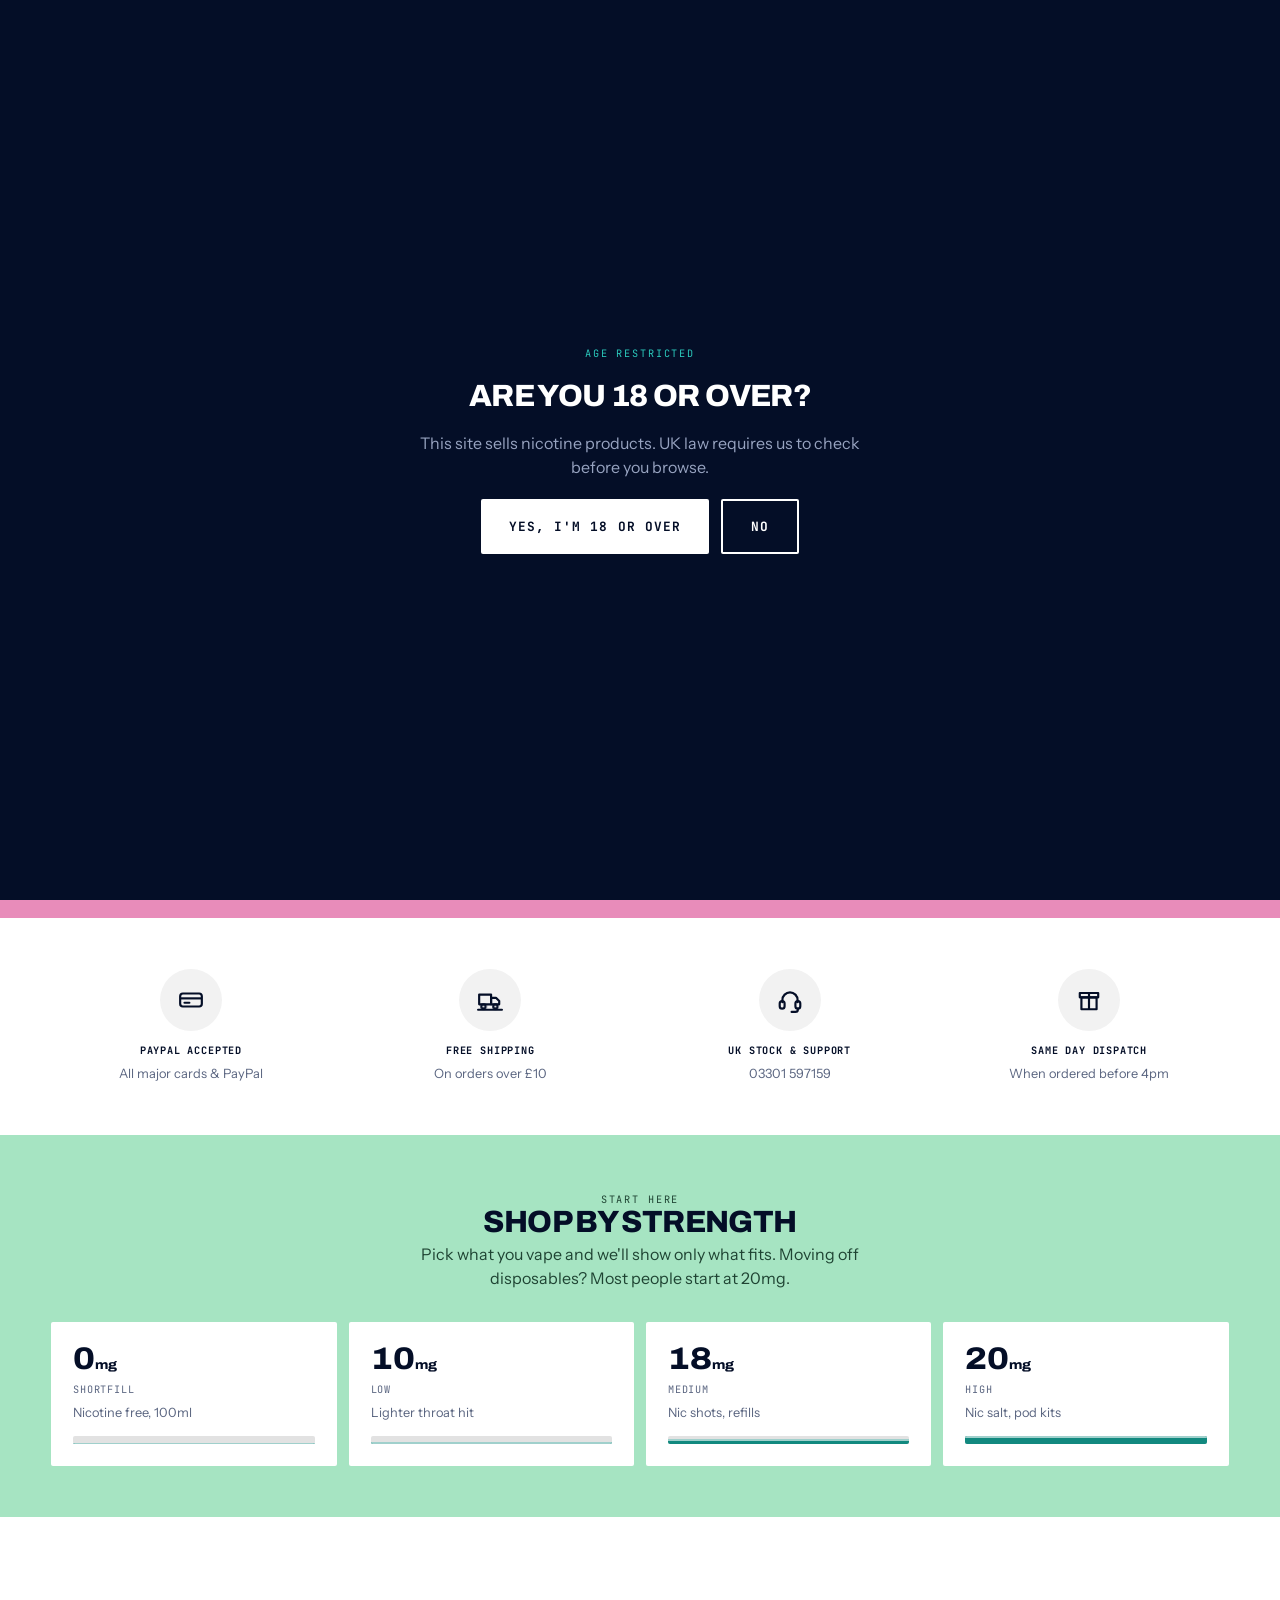
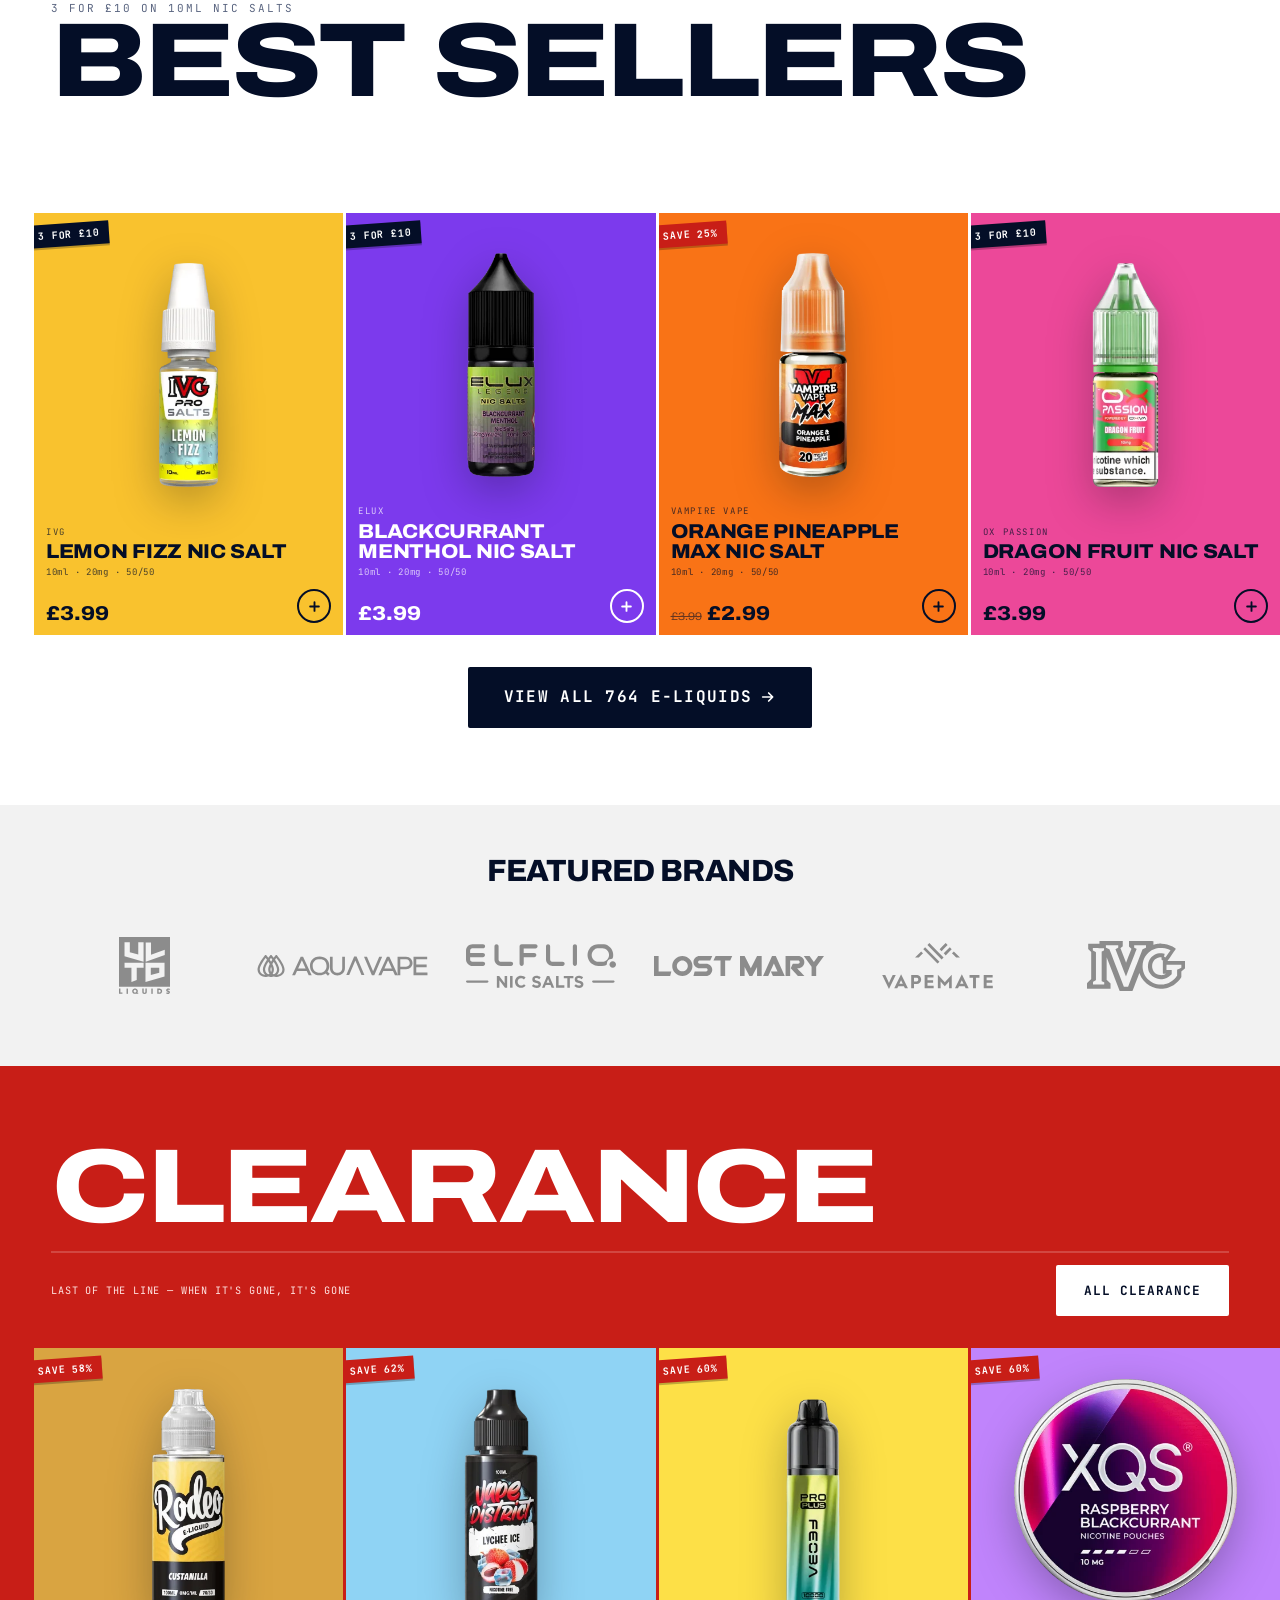
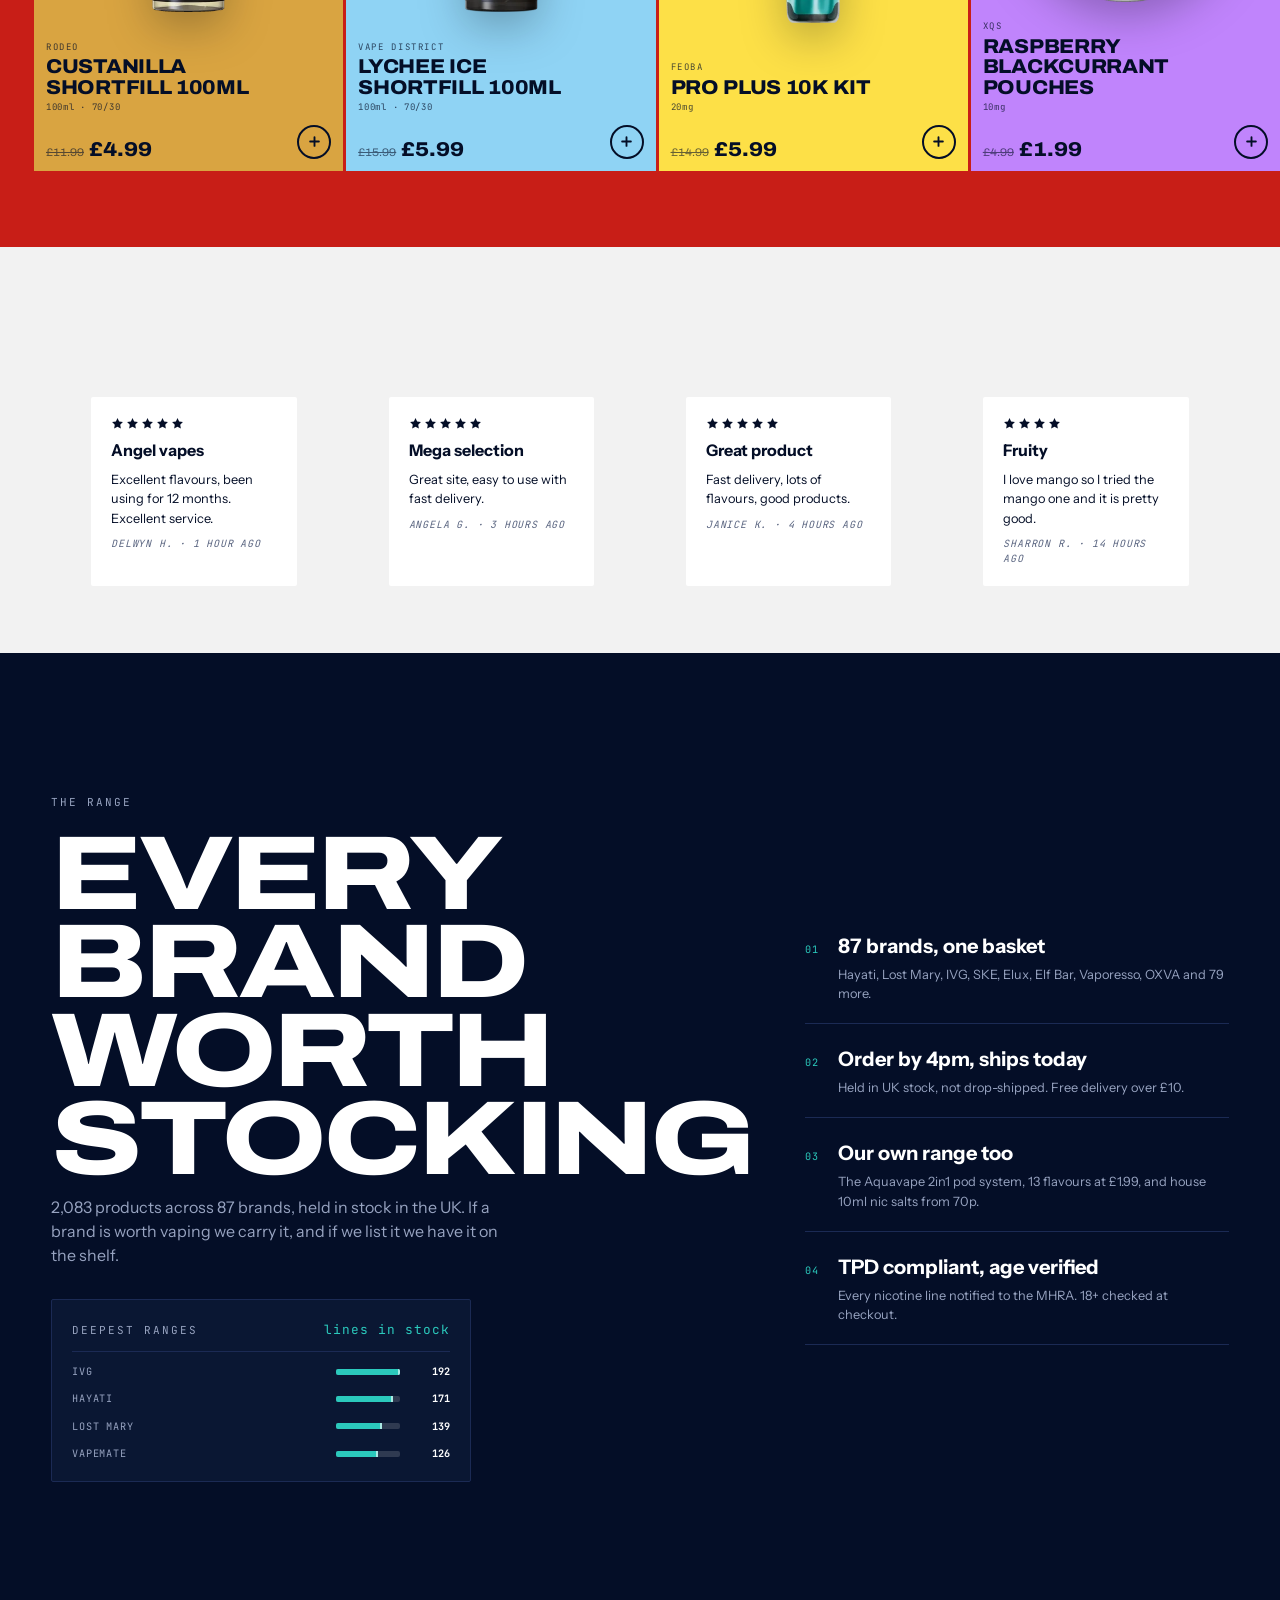
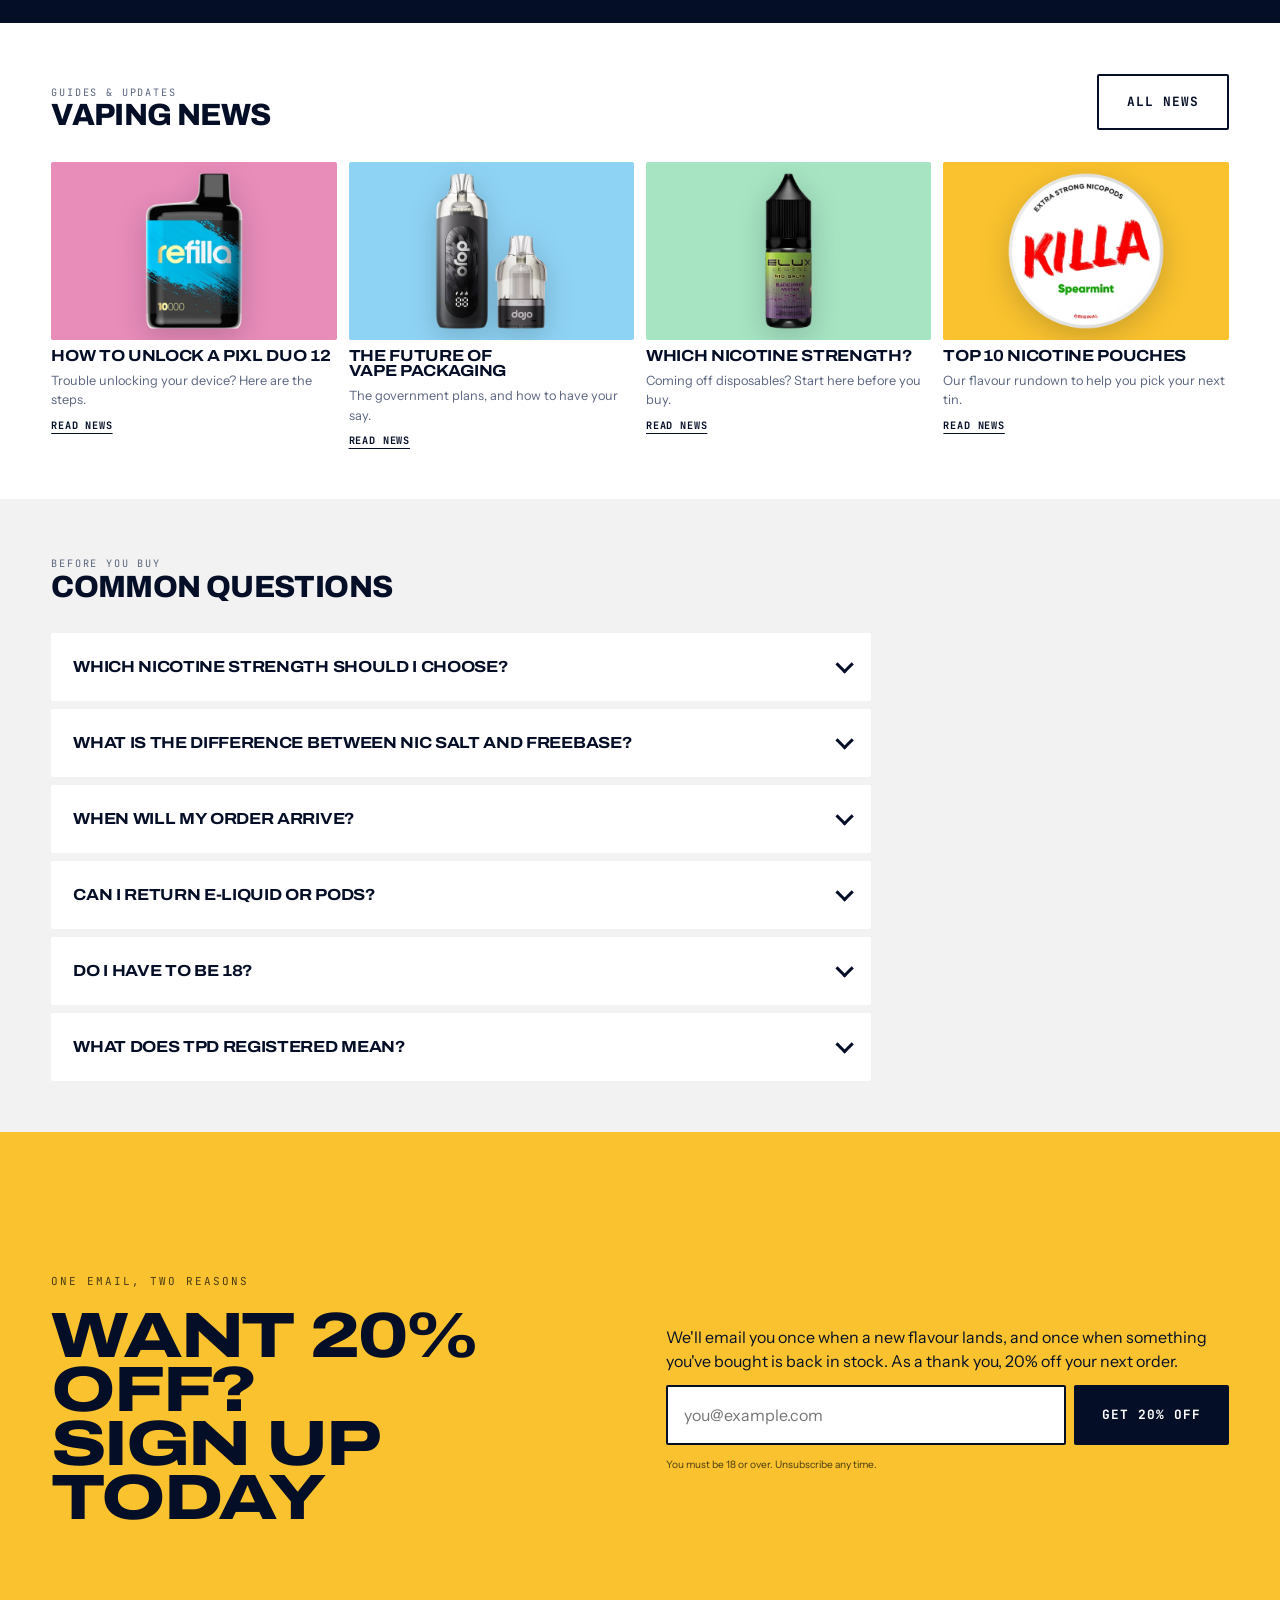
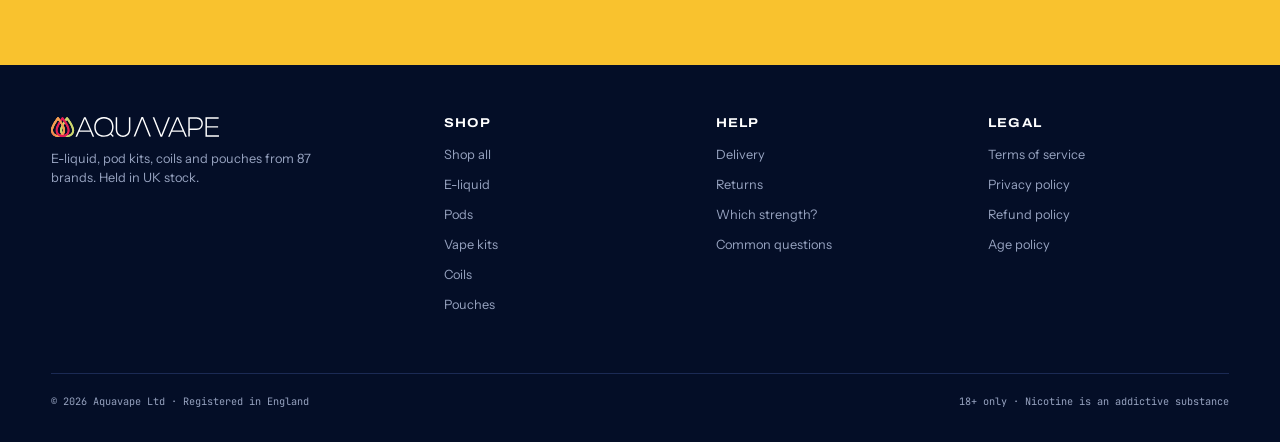
<file: index.html>
<!doctype html>
<html lang="en-GB">
<head>
<meta charset="utf-8">
<meta name="viewport" content="width=device-width, initial-scale=1">
<title>Aquavape — vape kits, e-liquid and pods from 87 brands</title>
<meta name="description" content="E-liquid, vape kits, pods and pouches from 87 brands, held in UK stock. Shop by strength. Free UK delivery over £10, same-day dispatch before 4pm.">
<link rel="preload" href="assets/fonts/Archivo.woff2" as="font" type="font/woff2" crossorigin>
<link rel="canonical" href="https://yameenbux.github.io/aquavape-rebrand/">

<!-- This is a design prototype of a real brand's storefront on a public URL.
     noindex keeps a mockup of Aquavape out of search results, where it could
     confuse customers or compete with the live shop. robots.txt disallows too. -->
<meta name="robots" content="noindex, nofollow">

<meta name="theme-color" content="#040E27">
<link rel="icon" href="favicon.svg" type="image/svg+xml">
<link rel="apple-touch-icon" href="assets/icon-180.png">

<meta property="og:type" content="website">
<meta property="og:site_name" content="Aquavape">
<meta property="og:url" content="https://yameenbux.github.io/aquavape-rebrand/">
<meta property="og:title" content="Aquavape — rebrand prototype">
<meta property="og:description" content="Design prototype: e-liquid, vape kits, pods and pouches from 87 brands. Shop by strength, free UK delivery over £10.">
<meta property="og:image" content="https://yameenbux.github.io/aquavape-rebrand/assets/share.png">
<meta property="og:image:width" content="1200">
<meta property="og:image:height" content="630">
<meta property="og:image:alt" content="The Aquavape rebrand homepage: a pink hero with a vape kit and the headline Save up to 60% across 87 brands.">
<meta name="twitter:card" content="summary_large_image">
<meta name="twitter:title" content="Aquavape — rebrand prototype">
<meta name="twitter:description" content="Design prototype: e-liquid, vape kits, pods and pouches from 87 brands.">
<meta name="twitter:image" content="https://yameenbux.github.io/aquavape-rebrand/assets/share.png">

<link rel="stylesheet" href="styles/fonts.css">
<link rel="stylesheet" href="styles/tokens.css">
<link rel="stylesheet" href="styles/base.css">
<link rel="stylesheet" href="styles/components.css">
<link rel="stylesheet" href="styles/motion.css">
</head>
<body>

<div class="agegate" id="agegate" hidden>
  <div class="agegate__panel">
    <p class="u-eyebrow" style="color:var(--fill)">Age restricted</p>
    <h2>Are you 18 or over?</h2>
    <p>This site sells nicotine products. UK law requires us to check before you browse.</p>
    <div class="agegate__row">
      <button class="btn btn--invert" data-age="yes">Yes, I'm 18 or over</button>
      <button class="btn btn--outline" data-age="no">No</button>
    </div>
  </div>
</div>

<!-- Vapour displacement filters. Blurred CSS circles, however irregular the
     border-radius, always average back into a circle — the only way to get a
     ragged, wispy silhouette in the browser is to push the edges around with
     fractal noise. Three seeds so neighbouring lobes are not identical.
     The noise is static; only transform and opacity animate. -->
<svg class="u-visually-hidden" aria-hidden="true" focusable="false"><defs>
  <filter id="vap1" x="-60%" y="-60%" width="220%" height="220%" color-interpolation-filters="sRGB">
    <feTurbulence type="fractalNoise" baseFrequency="0.016 0.024" numOctaves="3" seed="3" result="n"/>
    <feDisplacementMap in="SourceGraphic" in2="n" scale="58" xChannelSelector="R" yChannelSelector="G"/>
  </filter>
  <filter id="vap2" x="-60%" y="-60%" width="220%" height="220%" color-interpolation-filters="sRGB">
    <feTurbulence type="fractalNoise" baseFrequency="0.021 0.017" numOctaves="3" seed="17" result="n"/>
    <feDisplacementMap in="SourceGraphic" in2="n" scale="66" xChannelSelector="R" yChannelSelector="G"/>
  </filter>
  <filter id="vap3" x="-60%" y="-60%" width="220%" height="220%" color-interpolation-filters="sRGB">
    <feTurbulence type="fractalNoise" baseFrequency="0.013 0.019" numOctaves="3" seed="41" result="n"/>
    <feDisplacementMap in="SourceGraphic" in2="n" scale="52" xChannelSelector="R" yChannelSelector="G"/>
  </filter>
</defs></svg>

<p class="promobar">20% off your first order — <a href="#signup">sign up now</a></p>

<header class="header" id="header">
  <div class="u-wrap header__bar">
    <a class="header__logo" href="#top" id="logo" aria-label="Aquavape — home">
      <img src="assets/logo.svg" alt="Aquavape" width="190" height="22" fetchpriority="high">
    </a>
    <nav class="header__nav" aria-label="Primary">
      <a href="shop.html" data-hot>Shop all</a>
      <a href="shop.html?type=Pods">Pods</a>
      <a href="shop.html?type=Eliquid">E-liquids</a>
      <a href="shop.html?type=Vape%20Kits">Vape kits</a>
      <a href="shop.html?type=Coils">Coils</a>
      <a href="shop.html?type=Nicotine%20Pouches">Pouches</a>
      <a href="shop.html?sort=price-asc" data-hot>Vape deals</a>
    </nav>
    <div class="header__actions">
      <button class="icon-btn burger" id="burger" aria-label="Open menu" aria-expanded="false" aria-controls="menu">
        <svg width="20" height="20" viewBox="0 0 24 24" fill="none" stroke="currentColor" stroke-width="2.5" stroke-linecap="round" aria-hidden="true">
          <path class="burger__top" d="M3 6h18"/>
          <path class="burger__mid" d="M3 12h18"/>
          <path class="burger__bot" d="M3 18h18"/>
        </svg>
      </button>
      <button class="icon-btn" id="searchOpen" aria-label="Search products">
        <svg width="19" height="19" viewBox="0 0 24 24" fill="none" stroke="currentColor" stroke-width="2" stroke-linecap="round"><circle cx="11" cy="11" r="7"/><path d="m20 20-3.5-3.5"/></svg>
      </button>
      <a class="icon-btn" href="#" aria-label="Your account">
        <svg width="19" height="19" viewBox="0 0 24 24" fill="none" stroke="currentColor" stroke-width="2" stroke-linecap="round"><circle cx="12" cy="8" r="4"/><path d="M4 21a8 8 0 0 1 16 0"/></svg>
      </a>
      <button class="icon-btn" id="cartOpen" aria-label="Open basket">
        <svg width="19" height="19" viewBox="0 0 24 24" fill="none" stroke="currentColor" stroke-width="2" stroke-linejoin="round"><path d="M5 8h14l-1.2 12H6.2z"/><path d="M9 8V6a3 3 0 0 1 6 0v2"/></svg>
        <span class="icon-btn__count" id="cartCount" hidden>0</span>
      </button>
    </div>
  </div>
</header>

<div class="band band--paper">
  <div class="u-wrap">
    <div class="usp">
      <div class="usp__item"><svg width="17" height="17" viewBox="0 0 24 24" fill="none" stroke="currentColor" stroke-width="2"><rect x="2" y="5" width="20" height="14" rx="2"/><path d="m2 7 10 6 10-6"/></svg><span><b>20% off</b> your order — <a href="#signup">sign up now</a></span></div>
      <div class="usp__item"><svg width="17" height="17" viewBox="0 0 24 24" fill="none" stroke="currentColor" stroke-width="2" stroke-linejoin="round"><path d="M2 7h11v10H2z"/><path d="M13 10h5l3 3v4h-8z"/><circle cx="6" cy="18" r="2"/><circle cx="17" cy="18" r="2"/></svg><span><b>Free UK delivery</b> — orders over £10</span></div>
      <div class="usp__item"><svg width="17" height="17" viewBox="0 0 24 24" fill="none" stroke="currentColor" stroke-width="2" stroke-linecap="round"><circle cx="12" cy="12" r="9"/><path d="M12 7v5l3 2"/></svg><span>Up to 4pm — <b>same day dispatch</b></span></div>
      <div class="usp__item"><svg width="17" height="17" viewBox="0 0 24 24" fill="currentColor"><path d="m12 2 3 6.5 7 .9-5 4.9 1.2 7L12 18l-6.2 3.3L7 14.3l-5-4.9 7-.9z"/></svg><span><b>47K reviews</b> — <a href="#reviews">see our reviews</a></span></div>
    </div>
  </div>
</div>

<main id="top">

  <!-- HERO — pink band. This is a deals-led business, so the promotional job
       is kept; what changes is that the offer sits next to a real product
       instead of a "MEGA SALE" graphic, and the bottle fills to its actual
       nicotine strength on load. -->
  <!-- HERO CAROUSEL — 5 slides on a 5s timer.
       Each slide carries its own band colour, so the palette rotating IS the
       hero. Autoplay pauses on hover, on keyboard focus, when the tab is
       hidden, and on demand via the pause button — the last of those is
       required by WCAG 2.2.2 (Pause, Stop, Hide) for content that moves for
       longer than five seconds. Under prefers-reduced-motion it never
       auto-advances at all; the dots still work. -->
  <section class="hero band band--pink" id="hero"
           aria-roledescription="carousel" aria-label="Featured offers">
    <div class="u-wrap hero__grid" id="heroPanel" role="tabpanel">
      <div>
        <span class="chip" id="hChip" data-load style="--load-delay:60ms">Sale</span>
        <h1 id="hHead" data-load style="--load-delay:140ms">Save up to 60% <em>across 87 brands</em></h1>
        <p class="hero__lede" id="hLede" data-load style="--load-delay:240ms">
          Every brand worth stocking, in one place. Order before 4pm and it ships the same day.
        </p>
        <div class="hero__actions" data-load style="--load-delay:320ms">
          <a class="btn btn--primary btn--lg" id="hCta" href="#bestsellers">Shop the sale
            <svg width="16" height="16" viewBox="0 0 24 24" fill="none" stroke="currentColor" stroke-width="2.5" stroke-linecap="round" stroke-linejoin="round"><path d="M4 12h15m-6-6 6 6-6 6"/></svg></a>
          <a class="btn btn--outline btn--lg" href="#strengths">Shop by strength</a>
        </div>
        <p class="hero__note" id="hNote" data-load style="--load-delay:380ms">
          Discount applies to RRP and cannot be combined with existing multibuy prices.
        </p>
        <div class="specs" data-load style="--load-delay:440ms">
          <div class="specs__item"><span class="specs__k">Brands</span><span class="specs__v count" data-stat="brands">0</span></div>
          <div class="specs__item"><span class="specs__k">Products</span><span class="specs__v count" data-stat="products">0</span></div>
          <div class="specs__item"><span class="specs__k">Dispatch</span><span class="specs__v">4<small>pm</small></span></div>
          <div class="specs__item"><span class="specs__k">Free over</span><span class="specs__v">£10</span></div>
        </div>
      </div>

      <div class="heroshot" id="heroShot" data-load data-puff="false" style="--load-delay:200ms">
        <div class="vapour" aria-hidden="true">
          <span style="--d:0s;   --dx:-58px; --dy:-196px; --w:92px;  --ox:-4px; --r:56% 44% 62% 38% / 42% 58% 42% 58%; --f:url(#vap1)"></span>
          <span style="--d:.12s; --dx:26px;  --dy:-232px; --w:118px; --ox:6px;  --r:46% 54% 40% 60% / 58% 44% 56% 42%; --f:url(#vap2)"></span>
          <span style="--d:.26s; --dx:-30px; --dy:-168px; --w:80px;  --ox:9px;  --r:60% 40% 52% 48% / 48% 62% 38% 52%; --f:url(#vap3)"></span>
          <span style="--d:.4s;  --dx:64px;  --dy:-208px; --w:104px; --ox:-8px; --r:42% 58% 46% 54% / 54% 40% 60% 46%; --f:url(#vap1)"></span>
          <span style="--d:.55s; --dx:-14px; --dy:-250px; --w:126px; --ox:2px;  --r:52% 48% 58% 42% / 44% 56% 44% 56%; --f:url(#vap2)"></span>
          <span style="--d:.7s;  --dx:44px;  --dy:-150px; --w:74px;  --ox:-11px;--r:48% 52% 44% 56% / 60% 46% 54% 40%; --f:url(#vap3)"></span>
        </div>
        <img class="heroshot__img" id="hImg" src="assets/products/dojo.webp"
             alt="DoJo Blast 30K Pro Kit" width="420" height="420" fetchpriority="high">
        <div class="speccard" aria-hidden="true">
          <b id="hSpecA">20mg nic salt</b>
          <span class="gauge gauge--h" id="heroGauge" style="--level:0"><span class="gauge__liquid"></span></span>
          <small id="hSpecB">Pod kit · prefilled</small>
        </div>
      </div>
    </div>

    <div class="u-wrap hero__controls">
      <div class="dots" id="heroDots" role="tablist" aria-label="Choose an offer"></div>
    </div>
  </section>

  <section class="band band--paper u-section u-section--tight">
    <div class="u-wrap trust">
      <!-- Each icon animates when it scrolls into view, and replays on hover.
           pathLength="1" normalises every stroke so the draw-on animations
           can use dasharray:1 regardless of the real path length. -->
      <div class="trust__item" data-reveal style="--reveal-delay:0ms">
        <span class="trust__ring">
          <svg class="ti ti--card" width="26" height="26" viewBox="0 0 24 24" fill="none" stroke="currentColor" stroke-width="2" stroke-linejoin="round" aria-hidden="true">
            <rect class="ti__card" x="2" y="6" width="20" height="12" rx="2.5" pathLength="1"/>
            <path class="ti__stripe" d="M2 10.5h20" pathLength="1"/>
            <path class="ti__chip" d="M6 14.5h4.5" stroke-linecap="round" pathLength="1"/>
          </svg>
        </span>
        <span class="trust__t">Paypal accepted</span><p class="trust__d">All major cards &amp; PayPal</p>
      </div>

      <div class="trust__item" data-reveal style="--reveal-delay:90ms">
        <span class="trust__ring">
          <svg class="ti ti--truck" width="26" height="26" viewBox="0 0 24 24" fill="none" stroke="currentColor" stroke-width="2" stroke-linejoin="round" aria-hidden="true">
            <path class="ti__road" d="M1 21h22" stroke-linecap="round" pathLength="1"/>
            <g class="ti__van">
              <path class="ti__cab" d="M2 7h11v9H2z" pathLength="1"/>
              <path class="ti__box" d="M13 10h4.5l3 3v3H13z" pathLength="1"/>
              <circle class="ti__wheel" cx="6" cy="18" r="2"/>
              <circle class="ti__wheel" cx="17" cy="18" r="2"/>
            </g>
            <g class="ti__speed" stroke-linecap="round">
              <path d="M4 4h5"/><path d="M1 10h3"/>
            </g>
          </svg>
        </span>
        <span class="trust__t">Free shipping</span><p class="trust__d">On orders over £10</p>
      </div>

      <div class="trust__item" data-reveal style="--reveal-delay:180ms">
        <span class="trust__ring">
          <svg class="ti ti--support" width="26" height="26" viewBox="0 0 24 24" fill="none" stroke="currentColor" stroke-width="2" stroke-linecap="round" stroke-linejoin="round" aria-hidden="true">
            <path class="ti__band" d="M5 14v-2a7 7 0 0 1 14 0v2" pathLength="1"/>
            <rect class="ti__ear ti__ear--l" x="2.5" y="13" width="4.5" height="7" rx="2.25" pathLength="1"/>
            <rect class="ti__ear ti__ear--r" x="17"  y="13" width="4.5" height="7" rx="2.25" pathLength="1"/>
            <path class="ti__boom" d="M19.25 20v.75A2.25 2.25 0 0 1 17 23h-3.5" pathLength="1"/>
          </svg>
        </span>
        <span class="trust__t">UK stock &amp; support</span><p class="trust__d">03301 597159</p>
      </div>

      <div class="trust__item" data-reveal style="--reveal-delay:270ms">
        <span class="trust__ring">
          <svg class="ti ti--box" width="26" height="26" viewBox="0 0 24 24" fill="none" stroke="currentColor" stroke-width="2" stroke-linejoin="round" aria-hidden="true">
            <g class="ti__parcel">
              <path class="ti__lid"   d="M3.5 5.5h17V9.5h-17z" pathLength="1"/>
              <path class="ti__walls" d="M5 9.5h14V20.5H5z" pathLength="1"/>
              <path class="ti__tape"  d="M12 5.5v15" pathLength="1"/>
            </g>
            <g class="ti__speed" stroke-linecap="round">
              <path d="M3 13H0.5"/><path d="M4 17H1.5"/>
            </g>
          </svg>
        </span>
        <span class="trust__t">Same day dispatch</span><p class="trust__d">When ordered before 4pm</p>
      </div>
  </section>

  <!-- STRENGTH — mint band. Nicotine strength is how this category is
       actually shopped; the live site buries it in faceted filters. -->
  <section class="band band--mint u-section u-section--tight" id="strengths">
    <div class="u-wrap">
      <div class="u-section-head u-center" data-reveal>
        <div>
          <p class="u-eyebrow">Start here</p>
          <h2>Shop by strength</h2>
          <p>Pick what you vape and we'll show only what fits. Moving off disposables? Most people start at 20mg.</p>
        </div>
      </div>
      <div class="strengths" id="strengthGrid" role="group" aria-label="Filter by nicotine strength"></div>
    </div>
  </section>

  <!-- BEST SELLERS — white band, tabbed like the live site -->
  <section class="band band--paper u-section u-section--feature" id="bestsellers">
    <div class="u-wrap">
      <div class="u-section-head" data-reveal>
        <p class="u-eyebrow">3 for £10 on 10ml nic salts</p>
        <h2 id="gridHeading">Best sellers</h2>
      </div>
      <div class="u-toolbar" data-reveal>
        <span class="u-toolbar__count" id="gridCount">Showing 4 of 764 liquids</span>
        <div class="tabs" role="tablist" aria-label="Product type">
          <button role="tab" aria-selected="true"  data-tab="eliquid">E-liquid</button>
          <button role="tab" aria-selected="false" data-tab="kits">Vape kits</button>
          <button role="tab" aria-selected="false" data-tab="pods">Pods &amp; pouches</button>
        </div>
      </div>
      <div class="wall wall--bleed wall--four" id="productGrid"></div>
      <div class="u-center-row">
        <a class="btn btn--primary btn--lg" id="gridAll" href="shop.html?type=Eliquid"><span id="gridAllLabel">View all 764 e-liquids</span>
          <svg width="16" height="16" viewBox="0 0 24 24" fill="none" stroke="currentColor" stroke-width="2.5" stroke-linecap="round" stroke-linejoin="round" aria-hidden="true"><path d="M4 12h15m-6-6 6 6-6 6"/></svg></a>
      </div>
    </div>
  </section>

  <!-- BRANDS — sits between best sellers and clearance so the two product
       walls are not stacked directly on top of each other. On the wash band
       rather than paper, because paper-on-paper reads as one long section. -->
  <section class="band band--wash u-section u-section--tight" id="brands">
    <div class="u-wrap">
      <div class="u-section-head u-center" data-reveal><div><h2>Featured brands</h2></div></div>
      <div class="brands" id="brandGrid"></div>
    </div>
  </section>

  <!-- CLEARANCE — red band. The live site runs a red clearance strip; kept,
       because price-led merchandising is the engine of this category. -->
  <section class="band band--red u-section u-section--feature" id="clearance">
    <div class="u-wrap">
      <div class="u-section-head" data-reveal>
        <h2>Clearance</h2>
      </div>
      <div class="u-toolbar" data-reveal>
        <span class="u-toolbar__count">Last of the line — when it's gone, it's gone</span>
        <a class="btn btn--invert" href="shop.html?sort=price-asc">All clearance</a>
      </div>
      <div class="wall wall--bleed wall--four" id="clearanceGrid"></div>
    </div>
  </section>

  <!-- REVIEWS — one source, not three -->
  <section class="band band--wash u-section u-section--tight" id="reviews">
    <div class="u-wrap">
      <div class="u-section-head u-center" data-reveal>
        <div><p class="u-eyebrow">4.8 average · 47,000 reviews</p><h2>Latest reviews</h2></div>
      </div>
      <div class="reviews" id="reviewGrid"></div>
    </div>
  </section>

  <!-- THE RANGE — navy band.
       This section previously claimed "mixed and bottled in Lancashire".
       products.json does not support a provenance claim either way, so the
       section leads on what it does support: 2,083 products across 87 brands,
       held in UK stock, with the gauges encoding real line counts per brand.
       Note that 35 of those lines are Aquavape's own — an earlier revision of
       this file claimed otherwise, off a partial export. See DESIGN.md. -->
  <section class="band band--navy u-section u-section--feature u-section--airy" id="range">
    <div class="u-wrap" style="display:grid;grid-template-columns:1fr 1fr;gap:var(--space-xl);align-items:center" id="provenance">
      <div data-reveal>
        <p class="u-eyebrow">The range</p>
        <h2>Every brand worth stocking</h2>
        <p style="color:var(--band-mute);max-width:42ch;margin-top:var(--space-sm)">
          2,083 products across 87 brands, held in stock in the UK. If a brand
          is worth vaping we carry it, and if we list it we have it on the
          shelf.
        </p>
        <div class="batch" data-reveal style="--reveal-delay:120ms">
          <div class="batch__head">
            <span class="u-eyebrow">Deepest ranges</span>
            <span class="u-spec" style="color:var(--fill)">lines in stock</span>
          </div>
          <dl class="batch__rows">
            <div><dt>IVG</dt><dd><span class="gauge gauge--h" style="--level:1"><span class="gauge__liquid"></span></span><b>192</b></dd></div>
            <div><dt>Hayati</dt><dd><span class="gauge gauge--h" style="--level:.89"><span class="gauge__liquid"></span></span><b>171</b></dd></div>
            <div><dt>Lost Mary</dt><dd><span class="gauge gauge--h" style="--level:.72"><span class="gauge__liquid"></span></span><b>139</b></dd></div>
            <div><dt>Vapemate</dt><dd><span class="gauge gauge--h" style="--level:.66"><span class="gauge__liquid"></span></span><b>126</b></dd></div>
          </dl>
        </div>
      </div>
      <div style="display:grid;gap:var(--space-md)">
        <div class="fact" data-reveal style="--reveal-delay:60ms"><span class="fact__n">01</span><div><div class="fact__t">87 brands, one basket</div><p class="fact__d">Hayati, Lost Mary, IVG, SKE, Elux, Elf Bar, Vaporesso, OXVA and 79 more.</p></div></div>
        <div class="fact" data-reveal style="--reveal-delay:120ms"><span class="fact__n">02</span><div><div class="fact__t">Order by 4pm, ships today</div><p class="fact__d">Held in UK stock, not drop-shipped. Free delivery over £10.</p></div></div>
        <div class="fact" data-reveal style="--reveal-delay:180ms"><span class="fact__n">03</span><div><div class="fact__t">Our own range too</div><p class="fact__d">The Aquavape 2in1 pod system, 13 flavours at £1.99, and house 10ml nic salts from 70p.</p></div></div>
        <div class="fact" data-reveal style="--reveal-delay:240ms"><span class="fact__n">04</span><div><div class="fact__t">TPD compliant, age verified</div><p class="fact__d">Every nicotine line notified to the MHRA. 18+ checked at checkout.</p></div></div>
      </div>
    </div>
  </section>

  <!-- NEWS -->
  <section class="band band--paper u-section u-section--tight" id="news">
    <div class="u-wrap">
      <div class="u-section-head" data-reveal>
        <div><p class="u-eyebrow">Guides &amp; updates</p><h2>Vaping news</h2></div>
        <a class="btn btn--outline" href="#">All news</a>
      </div>
      <div class="news" id="newsGrid"></div>
    </div>
  </section>

  <!-- FAQ — the live site runs a loyalty FAQ section; this restores it.
       Built on native <details>/<summary>: keyboard operable, screen-reader
       announced, and findable by in-page search with no JS at all. -->
  <section class="band band--wash u-section u-section--tight" id="faq">
    <div class="u-wrap">
      <div class="u-section-head" data-reveal>
        <div>
          <p class="u-eyebrow">Before you buy</p>
          <h2>Common questions</h2>
        </div>
      </div>
      <div class="faq" data-reveal style="--reveal-delay:60ms">
        <details>
          <summary>Which nicotine strength should I choose?</summary>
          <div class="faq__a"><p>If you are coming off disposables, start at 20mg nic salt — that is
          what most bar-style devices use. If you are refilling a bigger sub-ohm kit, 3mg to 10mg is
          usual, because those devices deliver far more vapour per puff. Shortfills are 0mg, so you add
          a nic shot to reach the strength you want.</p></div>
        </details>
        <details>
          <summary>What is the difference between nic salt and freebase?</summary>
          <div class="faq__a"><p>Nic salt is smoother at high strengths, so it suits 20mg in a small
          pod kit. Freebase gives a stronger throat hit and is usually sold at lower strengths for
          larger kits. Both are nicotine — the difference is how harsh it feels, not how strong it is.</p></div>
        </details>
        <details>
          <summary>When will my order arrive?</summary>
          <div class="faq__a"><p>Order before 4pm on a working day and it is dispatched the same day.
          Delivery is free on orders over £10.</p></div>
        </details>
        <details>
          <summary>Can I return e-liquid or pods?</summary>
          <div class="faq__a"><p>Unopened items in their original sealed packaging can be returned.
          For hygiene and safety reasons, opened e-liquid, pods and pouches cannot be — the same rule
          every UK vape retailer works to.</p></div>
        </details>
        <details>
          <summary>Do I have to be 18?</summary>
          <div class="faq__a"><p>Yes. It is illegal to sell nicotine products to anyone under 18 in the
          UK, and age is verified at checkout. Nicotine is an addictive substance.</p></div>
        </details>
        <details>
          <summary>What does TPD registered mean?</summary>
          <div class="faq__a"><p>The Tobacco Products Directive sets the UK rules for nicotine
          e-liquid: a 10ml maximum bottle size, 20mg maximum strength, and notification to the MHRA
          before sale. Every nicotine line we list is notified.</p></div>
        </details>
      </div>
    </div>
  </section>

  <!-- NEWSLETTER — yellow band, the standing CTA's destination -->
  <section class="band band--yellow u-section u-section--feature u-section--airy" id="signup">
    <div class="u-wrap signup">
      <div data-reveal>
        <p class="u-eyebrow">One email, two reasons</p>
        <h2>Want 20% off?<br>Sign up today</h2>
      </div>
      <div class="signup__form" data-reveal style="--reveal-delay:80ms">
        <p style="margin:0">
          We'll email you once when a new flavour lands, and once when something
          you've bought is back in stock. As a thank you, 20% off your next order.
        </p>
        <form class="signup__row" id="signupForm">
          <label class="u-visually-hidden" for="email">Email address</label>
          <input id="email" type="email" placeholder="you@example.com" required>
          <button class="btn btn--primary" type="submit">Get 20% off</button>
        </form>
        <small>You must be 18 or over. Unsubscribe any time.</small>
      </div>
    </div>
  </section>
</main>

<footer class="footer">
  <div class="u-wrap">
    <div class="footer__grid">
      <div>
        <div class="header__logo" style="margin-bottom:var(--space-sm)">
          <img src="assets/logo.svg" alt="Aquavape" width="190" height="22" loading="lazy">
        </div>
        <p style="color:#97A3C0;font-size:var(--text-sm);max-width:32ch">
          E-liquid, pod kits, coils and pouches from 87 brands. Held in UK stock.
        </p>
      </div>
      <div><h3>Shop</h3><ul><li><a href="shop.html">Shop all</a></li><li><a href="shop.html?type=Eliquid">E-liquid</a></li><li><a href="shop.html?type=Pods">Pods</a></li><li><a href="shop.html?type=Vape%20Kits">Vape kits</a></li><li><a href="shop.html?type=Coils">Coils</a></li><li><a href="shop.html?type=Nicotine%20Pouches">Pouches</a></li></ul></div>
      <div><h3>Help</h3><ul><li><a href="#faq">Delivery</a></li><li><a href="#faq">Returns</a></li><li><a href="#strengths">Which strength?</a></li><li><a href="#faq">Common questions</a></li></ul></div>
      <div><h3>Legal</h3><ul>
        <li><a href="https://aquavape.co.uk/policies/terms-of-service" rel="noopener">Terms of service</a></li>
        <li><a href="https://aquavape.co.uk/policies/privacy-policy" rel="noopener">Privacy policy</a></li>
        <li><a href="https://aquavape.co.uk/policies/refund-policy" rel="noopener">Refund policy</a></li>
        <li><a href="#faq">Age policy</a></li>
      </ul></div>
    </div>
    <div class="footer__legal">
      <span>© 2026 Aquavape Ltd · Registered in England</span>
      <span>18+ only · Nicotine is an addictive substance</span>
    </div>
  </div>
</footer>

<!-- Standing CTA: the live site's permanent "GET 20% OFF" tab, kept because
     email capture is this shop's main acquisition lever — but as a tab that
     scrolls to the signup, not an interstitial that blocks the page. -->
<a class="cta-tab" href="#signup" id="ctaTab">Get 20% off</a>

<!-- Category navigation for every width below 1000px, where .header__nav is
     hidden. Contents are rendered by scripts/nav.js so the two pages cannot
     drift apart. -->
<nav class="menu" id="menu" aria-label="Categories" aria-hidden="true" data-open="false"></nav>
<div class="scrim" id="scrim"></div>

<aside class="drawer" id="cart" aria-label="Basket" aria-hidden="true">
  <div class="drawer__head">
    <strong class="u-spec">Your basket</strong>
    <button class="icon-btn" id="cartClose" aria-label="Close basket">
      <svg width="18" height="18" viewBox="0 0 24 24" fill="none" stroke="currentColor" stroke-width="2" stroke-linecap="round"><path d="m6 6 12 12M18 6 6 18"/></svg>
    </button>
  </div>
  <div class="drawer__body" id="cartBody"></div>
  <div class="drawer__foot">
    <div class="threshold" id="threshold"></div>
    <div class="total"><span>Subtotal</span><span id="cartTotal">£0.00</span></div>
    <button class="btn btn--primary btn--lg">Checkout</button>
  </div>
</aside>

<div class="search" id="search" aria-hidden="true">
  <div class="u-wrap">
    <div class="search__field">
      <svg width="22" height="22" viewBox="0 0 24 24" fill="none" stroke="currentColor" stroke-width="2" stroke-linecap="round"><circle cx="11" cy="11" r="7"/><path d="m20 20-3.5-3.5"/></svg>
      <label class="u-visually-hidden" for="searchInput">Search products</label>
      <input id="searchInput" type="search" placeholder="Search flavours or strength" autocomplete="off">
      <button class="icon-btn" id="searchClose" aria-label="Close search" style="color:var(--ink)">
        <svg width="18" height="18" viewBox="0 0 24 24" fill="none" stroke="currentColor" stroke-width="2" stroke-linecap="round"><path d="m6 6 12 12M18 6 6 18"/></svg>
      </button>
    </div>
    <div class="search__hits" id="searchHits"></div>
  </div>
</div>

<div class="toast" id="toast" role="status" aria-live="polite">
  <svg width="15" height="15" viewBox="0 0 24 24" fill="none" stroke="currentColor" stroke-width="3" stroke-linecap="round" stroke-linejoin="round"><path d="m4 12 6 6L20 6"/></svg>
  <span id="toastText">Added</span>
</div>

<script type="module" src="scripts/main.js"></script>
</body>
</html>
</file>
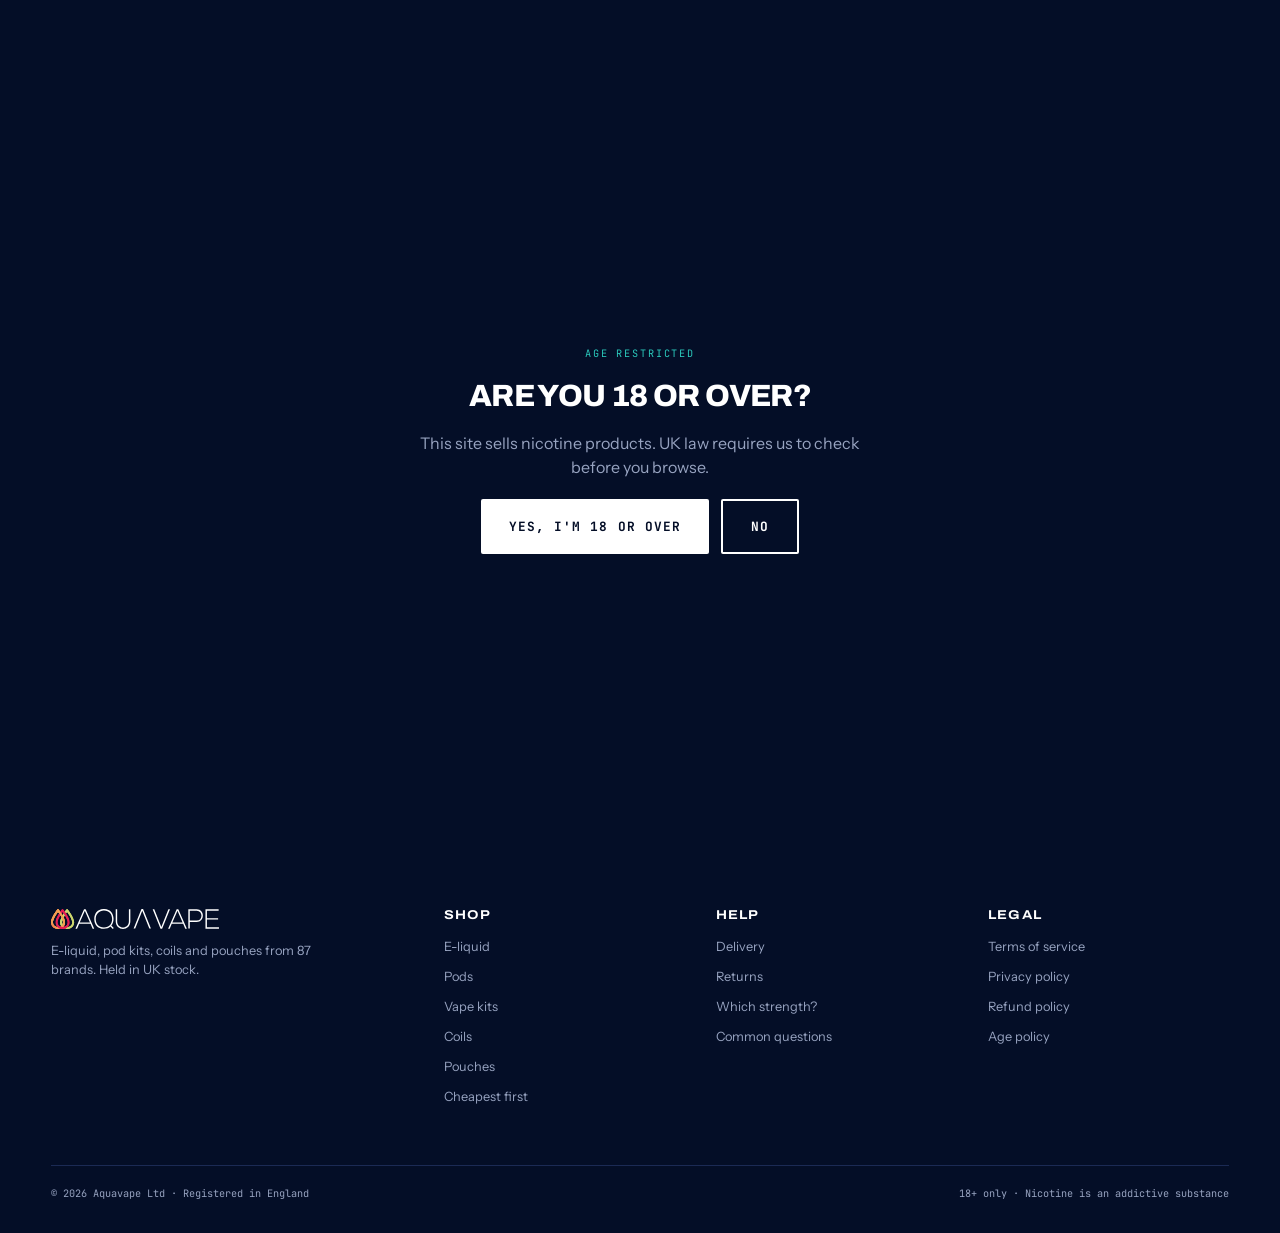
<file: product.html>
<!doctype html>
<html lang="en-GB">
<head>
<meta charset="utf-8">
<meta name="viewport" content="width=device-width, initial-scale=1">
<title>Product — Aquavape</title>
<meta name="description" content="Product detail from the Aquavape catalogue prototype.">
<meta name="robots" content="noindex, nofollow">
<meta name="theme-color" content="#040E27">
<link rel="icon" href="favicon.svg" type="image/svg+xml">
<link rel="preload" href="assets/fonts/Archivo.woff2" as="font" type="font/woff2" crossorigin>
<link rel="stylesheet" href="styles/fonts.css">
<link rel="stylesheet" href="styles/tokens.css">
<link rel="stylesheet" href="styles/base.css">
<link rel="stylesheet" href="styles/components.css">
<link rel="stylesheet" href="styles/shop.css">
<link rel="stylesheet" href="styles/product.css">
<link rel="stylesheet" href="styles/motion.css">
</head>
<body>

<div class="agegate" id="agegate" hidden>
  <div class="agegate__panel">
    <p class="u-eyebrow" style="color:var(--fill)">Age restricted</p>
    <h2>Are you 18 or over?</h2>
    <p>This site sells nicotine products. UK law requires us to check before you browse.</p>
    <div class="agegate__row">
      <button class="btn btn--invert" data-age="yes">Yes, I'm 18 or over</button>
      <button class="btn btn--outline" data-age="no">No</button>
    </div>
  </div>
</div>

<p class="promobar">20% off your first order — <a href="index.html#signup">sign up now</a></p>

<header class="header" id="header">
  <div class="u-wrap header__bar">
    <a class="header__logo" href="index.html" id="logo" aria-label="Aquavape — home">
      <img src="assets/logo.svg" alt="Aquavape" width="190" height="22" fetchpriority="high">
    </a>
    <nav class="header__nav" aria-label="Primary">
      <a href="shop.html" data-hot>Shop all</a>
      <a href="shop.html?type=Pods">Pods</a>
      <a href="shop.html?type=Eliquid">E-liquids</a>
      <a href="shop.html?type=Vape%20Kits">Vape kits</a>
      <a href="shop.html?type=Coils">Coils</a>
      <a href="shop.html?type=Nicotine%20Pouches">Pouches</a>
      <a href="shop.html?sort=price-asc" data-hot>Vape deals</a>
    </nav>
    <div class="header__actions">
      <button class="icon-btn burger" id="burger" aria-label="Open menu" aria-expanded="false" aria-controls="menu">
        <svg width="20" height="20" viewBox="0 0 24 24" fill="none" stroke="currentColor" stroke-width="2.5" stroke-linecap="round" aria-hidden="true">
          <path class="burger__top" d="M3 6h18"/>
          <path class="burger__mid" d="M3 12h18"/>
          <path class="burger__bot" d="M3 18h18"/>
        </svg>
      </button>
      <button class="icon-btn" id="searchOpen" aria-label="Search products">
        <svg width="19" height="19" viewBox="0 0 24 24" fill="none" stroke="currentColor" stroke-width="2" stroke-linecap="round"><circle cx="11" cy="11" r="7"/><path d="m20 20-3.5-3.5"/></svg>
      </button>
      <a class="icon-btn" href="#" aria-label="Your account">
        <svg width="19" height="19" viewBox="0 0 24 24" fill="none" stroke="currentColor" stroke-width="2" stroke-linecap="round"><circle cx="12" cy="8" r="4"/><path d="M4 21a8 8 0 0 1 16 0"/></svg>
      </a>
      <button class="icon-btn" id="cartOpen" aria-label="Open basket">
        <svg width="19" height="19" viewBox="0 0 24 24" fill="none" stroke="currentColor" stroke-width="2" stroke-linejoin="round"><path d="M5 8h14l-1.2 12H6.2z"/><path d="M9 8V6a3 3 0 0 1 6 0v2"/></svg>
        <span class="icon-btn__count" id="cartCount" hidden>0</span>
      </button>
    </div>
  </div>
</header>

<div class="band band--paper">
  <div class="u-wrap">
    <div class="usp">
      <div class="usp__item"><svg width="17" height="17" viewBox="0 0 24 24" fill="none" stroke="currentColor" stroke-width="2"><rect x="2" y="5" width="20" height="14" rx="2"/><path d="m2 7 10 6 10-6"/></svg><span><b>20% off</b> your order — <a href="index.html#signup">sign up now</a></span></div>
      <div class="usp__item"><svg width="17" height="17" viewBox="0 0 24 24" fill="none" stroke="currentColor" stroke-width="2" stroke-linejoin="round"><path d="M2 7h11v10H2z"/><path d="M13 10h5l3 3v4h-8z"/><circle cx="6" cy="18" r="2"/><circle cx="17" cy="18" r="2"/></svg><span><b>Free UK delivery</b> — orders over £10</span></div>
      <div class="usp__item"><svg width="17" height="17" viewBox="0 0 24 24" fill="none" stroke="currentColor" stroke-width="2" stroke-linecap="round"><circle cx="12" cy="12" r="9"/><path d="M12 7v5l3 2"/></svg><span>Up to 4pm — <b>same day dispatch</b></span></div>
      <div class="usp__item"><svg width="17" height="17" viewBox="0 0 24 24" fill="currentColor"><path d="m12 2 3 6.5 7 .9-5 4.9 1.2 7L12 18l-6.2 3.3L7 14.3l-5-4.9 7-.9z"/></svg><span><b>47K reviews</b> — <a href="index.html#reviews">see our reviews</a></span></div>
    </div>
  </div>
</div>


<main id="top">
  <nav class="crumb u-wrap" aria-label="Breadcrumb">
    <a href="index.html">Home</a>
    <span aria-hidden="true">/</span>
    <a href="shop.html" id="crumbType">Shop</a>
    <span aria-hidden="true">/</span>
    <span id="crumbName" aria-current="page">Loading…</span>
  </nav>

  <section class="band band--paper" style="padding-bottom:var(--space-xl)">
    <div class="u-wrap pdp" id="pdp" aria-busy="true">

      <div class="pdp__shot" id="pdpShot">
        <img class="pdp__img" id="pdpImg" alt="" width="640" height="640" fetchpriority="high" decoding="async">
        <span class="pdp__flag" id="pdpFlag" hidden></span>
      </div>

      <div class="pdp__buy">
        <p class="u-eyebrow" id="pdpBrand">&nbsp;</p>
        <h1 id="pdpTitle">Loading…</h1>
        <p class="pdp__spec u-spec" id="pdpSpec"></p>

        <div class="pdp__price" id="pdpPrice"></div>

        <div class="offer" id="pdpOffer" hidden>
          <span class="offer__tag">Multibuy</span>
          <div class="offer__list" id="pdpOfferList"></div>
        </div>

        <div class="fgroup" id="pdpOptWrap" hidden>
          <span class="fgroup__t" id="pdpOptLabel">Options</span>
          <div class="fchips" id="pdpOpts"></div>
        </div>

        <button class="btn btn--primary btn--lg pdp__add" id="pdpAdd">Add to basket</button>
        <p class="pdp__stock" id="pdpStock"></p>

        <dl class="pdp__facts" id="pdpFacts"></dl>
      </div>
    </div>
  </section>

  <section class="band band--wash u-section" id="relatedWrap" hidden>
    <div class="u-wrap">
      <div class="u-section-head">
        <p class="u-eyebrow" id="relatedEyebrow"></p>
        <h2 id="relatedHead">More like this</h2>
      </div>
      <div class="wall" id="related"></div>
    </div>
  </section>
</main>

<footer class="footer">
  <div class="u-wrap">
    <div class="footer__grid">
      <div>
        <div class="header__logo" style="margin-bottom:var(--space-sm)">
          <img src="assets/logo.svg" alt="Aquavape" width="190" height="22" loading="lazy">
        </div>
        <p style="color:#97A3C0;font-size:var(--text-sm);max-width:32ch">
          E-liquid, pod kits, coils and pouches from 87 brands. Held in UK stock.
        </p>
      </div>
      <div><h3>Shop</h3><ul><li><a href="shop.html?type=Eliquid">E-liquid</a></li><li><a href="shop.html?type=Pods">Pods</a></li><li><a href="shop.html?type=Vape%20Kits">Vape kits</a></li><li><a href="shop.html?type=Coils">Coils</a></li><li><a href="shop.html?type=Nicotine%20Pouches">Pouches</a></li><li><a href="shop.html?sort=price-asc">Cheapest first</a></li></ul></div>
      <div><h3>Help</h3><ul><li><a href="index.html#faq">Delivery</a></li><li><a href="index.html#faq">Returns</a></li><li><a href="index.html#strengths">Which strength?</a></li><li><a href="index.html#faq">Common questions</a></li></ul></div>
      <div><h3>Legal</h3><ul>
        <li><a href="https://aquavape.co.uk/policies/terms-of-service" rel="noopener">Terms of service</a></li>
        <li><a href="https://aquavape.co.uk/policies/privacy-policy" rel="noopener">Privacy policy</a></li>
        <li><a href="https://aquavape.co.uk/policies/refund-policy" rel="noopener">Refund policy</a></li>
        <li><a href="index.html#faq">Age policy</a></li>
      </ul></div>
    </div>
    <div class="footer__legal">
      <span>© 2026 Aquavape Ltd · Registered in England</span>
      <span>18+ only · Nicotine is an addictive substance</span>
    </div>
  </div>
</footer>

<!-- Standing CTA: the live site's permanent "GET 20% OFF" tab, kept because
     email capture is this shop's main acquisition lever — but as a tab that
     scrolls to the signup, not an interstitial that blocks the page. -->
<a class="cta-tab" href="index.html#signup" id="ctaTab">Get 20% off</a>


<!-- Category navigation for every width below 1000px, where .header__nav is
     hidden. Contents are rendered by scripts/nav.js so the two pages cannot
     drift apart. -->
<nav class="menu" id="menu" aria-label="Categories" aria-hidden="true" data-open="false"></nav>
<div class="scrim" id="scrim"></div>

<aside class="drawer" id="cart" aria-label="Basket" aria-hidden="true">
  <div class="drawer__head">
    <strong class="u-spec">Your basket</strong>
    <button class="icon-btn" id="cartClose" aria-label="Close basket">
      <svg width="18" height="18" viewBox="0 0 24 24" fill="none" stroke="currentColor" stroke-width="2" stroke-linecap="round"><path d="m6 6 12 12M18 6 6 18"/></svg>
    </button>
  </div>
  <div class="drawer__body" id="cartBody"></div>
  <div class="drawer__foot">
    <div class="threshold" id="threshold"></div>
    <div class="total"><span>Subtotal</span><span id="cartTotal">£0.00</span></div>
    <button class="btn btn--primary btn--lg">Checkout</button>
  </div>
</aside>


<div class="toast" id="toast" role="status" aria-live="polite">
  <svg width="15" height="15" viewBox="0 0 24 24" fill="none" stroke="currentColor" stroke-width="3" stroke-linecap="round" stroke-linejoin="round"><path d="m4 12 6 6L20 6"/></svg>
  <span id="toastText">Added</span>
</div>


<script type="module" src="scripts/product.js"></script>
</body>
</html>
</file>
<file: styles/fonts.css>
/* Self-hosted variable fonts, subset to Latin-1 plus the typographic
   punctuation this design uses. Both of Archivo's axes are preserved —
   the width axis is what does the work Nexa's wide caps used to do, so
   pinning it to a static instance would break the display type. */

@font-face {
  font-family: 'Archivo';
  font-style: normal;
  font-weight: 100 900;
  font-stretch: 62% 125%;
  font-display: swap;
  src: url(../assets/fonts/Archivo.woff2) format('woff2-variations');
}
@font-face {
  font-family: 'Instrument Sans';
  font-style: normal;
  font-weight: 400 700;
  font-display: swap;
  src: url(../assets/fonts/InstrumentSans.woff2) format('woff2-variations');
}
@font-face {
  font-family: 'JetBrains Mono';
  font-style: normal;
  font-weight: 400 800;
  font-display: swap;
  src: url(../assets/fonts/JetBrainsMono.woff2) format('woff2-variations');
}
</file>
<file: styles/tokens.css>
/* ==========================================================================
   Aquavape — rebrand token system
   Evolves the existing #040E27 navy. Every value here is deliberate; the
   spacing and type scales are carried over from the live theme (they were
   well-built) with the hierarchy bugs fixed.
   ========================================================================== */

:root {
  /* --- Colour ----------------------------------------------------------
     Aquavape is a colour-blocked brand: flat saturated bands, one per
     section, navy anchoring the top and bottom. The palette below is taken
     from the live site. The system is not "fewer colours" — it is a RULE
     about how the colours are used:

       1. Every section is ONE flat band colour. Never a gradient.
       2. Bands alternate saturated / neutral so the page has rhythm.
       3. --fill (teal) is reserved for liquid levels and nothing else.
       4. --deal (green) is reserved for multibuy flags and nothing else.
       5. --red is reserved for clearance and price drops.
     -------------------------------------------------------------------- */

  /* Anchors */
  --ink:         #040E27;
  --ink-deep:    #01060F;
  --ink-raised:  #0A1733;
  --ink-line:    #1B2A54;

  /* Band colours */
  --pink:        #E88CBA;
  --pink-deep:   #D3679E;
  --yellow:      #F9C22E;
  --red:         #C81E17;
  --mint:        #A6E4C2;
  --peach:       #F9CBA3;
  --blush:       #F8B3B8;
  --lilac:       #D8C6F0;
  --sky:         #8FD3F4;

  /* Neutrals */
  --paper:       #FFFFFF;
  --wash:        #F2F2F2;
  --wash-deep:   #E2E2E2;

  /* Reserved-use accents */
  --fill:        #2BC9BC;  /* liquid level ONLY */
  --fill-deep:   #12897F;
  --deal:        #5F7C2C;  /* multibuy flag ONLY */
  --signal:      #C81E17;  /* clearance / price drop ONLY */

  /* Band contract — every band sets these three, nothing reads raw colour */
  --band-bg:   var(--paper);
  --band-fg:   var(--ink);
  --band-mute: #5A6580;

  /* --- Type ------------------------------------------------------------
     Archivo is variable on both weight and width. The expanded widths do
     the work Nexa's wide caps used to do.
     -------------------------------------------------------------------- */
  --font-display: 'Archivo', 'Arial Narrow', system-ui, sans-serif;
  --font-body:    'Instrument Sans', system-ui, -apple-system, sans-serif;
  --font-mono:    'JetBrains Mono', ui-monospace, 'SF Mono', Menlo, monospace;

  --text-base-size:   1rem;
  --text-scale-ratio: 1.25;          /* carried over from the live theme */
  --text-xs:    0.64rem;
  --text-sm:    0.8rem;
  --text-md:    1rem;
  --text-lg:    1.25rem;
  --text-xl:    1.5625rem;
  --text-xxl:   1.953rem;
  --text-xxxl:  2.441rem;
  --text-xxxxl: 3.052rem;
  --text-display: clamp(2.6rem, 6.2vw, 5.4rem);

  --body-line-height:    1.5;
  --heading-line-height: 0.95;
  --tracking-tight:  -0.02em;
  --tracking-wide:    0.08em;
  --tracking-widest:  0.18em;

  /* --- Space: same modular scale as the live theme --------------------- */
  --space-unit:  1rem;
  --space-xxxs:  calc(0.25  * var(--space-unit));
  --space-xxs:   calc(0.375 * var(--space-unit));
  --space-xs:    calc(0.5   * var(--space-unit));
  --space-sm:    calc(0.75  * var(--space-unit));
  --space-md:    calc(1.25  * var(--space-unit));
  --space-lg:    calc(2     * var(--space-unit));
  --space-xl:    calc(3.25  * var(--space-unit));
  --space-xxl:   calc(5.25  * var(--space-unit));
  --space-xxxl:  calc(8.5   * var(--space-unit));

  /* --- Layout ----------------------------------------------------------- */
  --page-max-width: 1440px;
  --page-x-padding: clamp(1rem, 4vw, 3.25rem);
  --header-height:  64px;
  --tab-w:          34px;   /* the fixed 20% off tab, kept out of content */
  --rule: 1px solid var(--ink-line);

  /* --- Radii -----------------------------------------------------------
     The live theme is square (--btn-radius: 0) while its app widgets are
     20-32px round. Resolved here: square is the house style, and it suits
     the instrument concept. One consistent value.
     -------------------------------------------------------------------- */
  --radius:    2px;
  --radius-lg: 3px;

  /* --- Motion ----------------------------------------------------------
     The live theme already defines two overshoot curves. Kept: the brand's
     motion language is meant to have spring in it.
     -------------------------------------------------------------------- */
  --anim-fast:  0.18s;
  --anim-time:  0.3s;
  --anim-slow:  0.6s;
  --anim-fill:  1.1s;
  --ease-in:       cubic-bezier(0.55,  0.055, 0.675, 0.19);
  --ease-out:      cubic-bezier(0.215, 0.61,  0.355, 1);
  --ease-in-out:   cubic-bezier(0.645, 0.045, 0.355, 1);
  --ease-out-back: cubic-bezier(0.34,  1.56,  0.64,  1);
  --bounce:        cubic-bezier(0.175, 0.885, 0.32,  1.275);

  /* --- Elevation -------------------------------------------------------- */
  --shadow-sm: 0 1px 2px rgba(1, 6, 15, .18);
  --shadow-md: 0 4px 16px rgba(1, 6, 15, .22);
  --shadow-lg: 0 18px 48px rgba(1, 6, 15, .35);

  /* --- Z-index: ONE scale. The live theme ships two conflicting ones. --- */
  --z-base:    1;
  --z-raised:  5;
  --z-header:  40;
  --z-overlay: 60;
  --z-drawer:  70;
}
</file>
<file: styles/base.css>
/* Base — reset, elements, band system, utilities */

*, *::before, *::after { box-sizing: border-box; }
html { -webkit-text-size-adjust: 100%; scroll-behavior: smooth; }

body {
  margin: 0;
  background: var(--paper);
  color: var(--ink);
  font-family: var(--font-body);
  font-size: var(--text-md);
  line-height: var(--body-line-height);
  -webkit-font-smoothing: antialiased;
  overflow-x: hidden;
}

h1, h2, h3, h4 {
  font-family: var(--font-display);
  line-height: var(--heading-line-height);
  letter-spacing: var(--tracking-tight);
  font-stretch: 112%;
  text-transform: uppercase;
  margin: 0;
  text-wrap: balance;
}
/* Hierarchy fixed: live site renders H1 at 25px and H2 at 31px */
h1 { font-size: var(--text-display); font-weight: 800; }
/* Default section heading is deliberately modest. The scale drama lives in
   .u-section--feature below — every heading being the same 46px was what made
   ten different sections read as one repeated slide. */
h2 { font-size: clamp(1.5rem, 2.4vw, 2rem); font-weight: 800; font-stretch: 100%; }
h3 { font-size: var(--text-lg); font-weight: 700; }
h4 { font-size: var(--text-md); font-weight: 700; }

p { margin: 0 0 var(--space-md); }
a { color: inherit; text-decoration: none; }
img, svg { display: block; max-width: 100%; }
button { font: inherit; color: inherit; background: none; border: 0; cursor: pointer; }
ul { margin: 0; padding: 0; list-style: none; }

:focus-visible { outline: 3px solid var(--ink); outline-offset: 2px; border-radius: var(--radius); }
.band--navy :focus-visible, .band--red :focus-visible { outline-color: var(--paper); }
::selection { background: var(--ink); color: var(--paper); }

/* --- BAND SYSTEM ---------------------------------------------------------
   Every section is one flat colour band. Components read --band-fg and
   --band-mute, never a raw colour, so any component works on any band.
   ------------------------------------------------------------------------ */
.band { background: var(--band-bg); color: var(--band-fg); }
.band--paper  { --band-bg: var(--paper);  --band-fg: var(--ink);   --band-mute: #5A6580; }
.band--wash   { --band-bg: var(--wash);   --band-fg: var(--ink);   --band-mute: #5A6580; }
.band--navy   { --band-bg: var(--ink);    --band-fg: #FFFFFF;      --band-mute: #97A3C0; }
.band--pink   { --band-bg: var(--pink);   --band-fg: var(--ink);   --band-mute: #3B2233; }
.band--yellow { --band-bg: var(--yellow); --band-fg: var(--ink);   --band-mute: #4A3B12; }
.band--red    { --band-bg: var(--red);    --band-fg: #FFFFFF;      --band-mute: #FFE3E1; }
.band--mint   { --band-bg: var(--mint);   --band-fg: var(--ink);   --band-mute: #1F4433; }
.band--peach  { --band-bg: var(--peach);  --band-fg: var(--ink);   --band-mute: #4A3418; }
.band--lilac  { --band-bg: var(--lilac);  --band-fg: var(--ink);   --band-mute: #382A4A; }
.band--sky    { --band-bg: var(--sky);    --band-fg: var(--ink);   --band-mute: #123044; }
.band--blush  { --band-bg: var(--blush);  --band-fg: var(--ink);   --band-mute: #4A2124; }

.u-wrap {
  width: 100%;
  max-width: var(--page-max-width);
  margin-inline: auto;
  /* Never narrower than the fixed 20% off tab. Below ~800px the page padding
     falls under the tab's width and it starts sitting on top of the content —
     the toolbar count and the first tile column, on the shop. */
  padding-inline: max(var(--page-x-padding), calc(var(--tab-w) + 6px));
}

.u-section { padding-block: clamp(2.75rem, 6vw, 5.25rem); }
.u-section--tight { padding-block: clamp(2rem, 4vw, 3.25rem); }
.u-section--airy  { padding-block: clamp(4.5rem, 11vw, 9rem); }

/* Feature sections carry the weight: the heading goes huge and uses
   Archivo's width axis, which is the reason this typeface was chosen and
   the thing the first pass never exploited. */
.u-section--feature :is(h1, h2) {
  /* The floor used to be 2.9rem, which no viewport under ~566px could hold:
     "CLEARANCE" at 46px and 125% width is 363px of ink in a 326px column, so
     the homepage scrolled sideways by 5px on a phone. The floor now sits low
     enough that the longest single word fits at 320px. Nothing changes above
     566px, where the vw term was already governing. */
  font-size: clamp(1.95rem, 8.2vw, 7rem);
  font-stretch: 125%;
  line-height: .84;
  letter-spacing: -.035em;
  max-width: 14ch;
}
.u-section--feature .u-section-head { display: block; margin-bottom: var(--space-md); }
.u-section--feature .u-eyebrow { font-size: 11px; max-width: none; }

/* Controls sit on a hairline under the big heading rather than trying to
   share its line — at 7rem the heading always wins the space. */
.u-toolbar {
  display: flex; align-items: center; justify-content: space-between;
  gap: var(--space-md); flex-wrap: wrap;
  padding-top: var(--space-sm); margin-bottom: var(--space-lg);
  border-top: 2px solid color-mix(in srgb, var(--band-fg) 18%, transparent);
}
.u-toolbar__count {
  font-family: var(--font-mono); font-size: var(--text-xs);
  letter-spacing: var(--tracking-wide); text-transform: uppercase;
  color: var(--band-mute);
}

/* Every real measurement on this site is set in mono — the numbers are
   product information in this category, not decoration. */
.u-spec {
  font-family: var(--font-mono);
  font-size: var(--text-sm);
  letter-spacing: var(--tracking-wide);
  font-variant-numeric: tabular-nums;
}
.u-eyebrow {
  font-family: var(--font-mono);
  font-size: var(--text-xs);
  letter-spacing: var(--tracking-widest);
  text-transform: uppercase;
  color: var(--band-mute);
  /* a widely-tracked mono line orphans its last word readily on a phone */
  text-wrap: balance;
}
.u-visually-hidden {
  position: absolute; width: 1px; height: 1px; padding: 0; margin: -1px;
  overflow: hidden; clip: rect(0 0 0 0); white-space: nowrap; border: 0;
}

.u-section-head {
  display: flex; align-items: flex-end; justify-content: space-between;
  gap: var(--space-md); margin-bottom: var(--space-lg); flex-wrap: wrap;
}
.u-section-head p { margin: var(--space-xxs) 0 0; max-width: 46ch; color: var(--band-mute); }
.u-center { text-align: center; justify-content: center; }
.u-center p { margin-inline: auto; }
/* A single centred control under a full-bleed wall. */
.u-center-row { display: flex; justify-content: center; margin-top: var(--space-lg); }
</file>
<file: styles/components.css>
/* ==========================================================================
   Components — all band-aware. Nothing reads a raw colour; everything
   resolves through --band-fg / --band-mute so a component can sit on any
   band without a variant.
   ========================================================================== */

/* --- Buttons -------------------------------------------------------------
   Sliding ::before fill carried over from the live theme (.btn--reverse),
   retimed onto the overshoot curve so it has spring.
   ------------------------------------------------------------------------ */
.btn {
  position: relative;
  display: inline-flex;
  align-items: center;
  justify-content: center;
  gap: var(--space-xs);
  padding: 1rem 1.75rem;
  border-radius: var(--radius);
  font-family: var(--font-mono);
  font-size: var(--text-sm);
  font-weight: 700;
  letter-spacing: var(--tracking-wide);
  text-transform: uppercase;
  overflow: hidden;
  isolation: isolate;
  white-space: nowrap;
  transition: color var(--anim-fast) var(--ease-out),
              transform var(--anim-fast) var(--ease-out-back);
}
.btn::before {
  content: ''; position: absolute; inset: 0; z-index: -1;
  transform: translateY(101%);
  transition: transform var(--anim-time) var(--ease-out-back);
}
.btn:hover::before, .btn:focus-visible::before { transform: translateY(0); }
.btn:active { transform: scale(.97); }
.btn svg { transition: transform var(--anim-time) var(--ease-out-back); }
.btn:hover svg { transform: translateX(4px); }

.btn--primary { background: var(--ink); color: var(--paper); }
.btn--primary::before { background: var(--fill); }
.btn--primary:hover, .btn--primary:focus-visible { color: var(--ink); }

.btn--invert { background: var(--paper); color: var(--ink); }
.btn--invert::before { background: var(--fill); }

.btn--outline { border: 2px solid currentColor; }
.btn--outline::before { background: currentColor; }
.btn--outline:hover, .btn--outline:focus-visible { color: var(--band-bg); }

.btn--lg { padding: 1.15rem 2.25rem; font-size: var(--text-md); }

/* --- SIGNATURE: the fill gauge ------------------------------------------
   Aquavape sells liquid by volume and by strength, so every level indicator
   on the site is a vessel filling to a real number: nicotine strength,
   stock, progress to free delivery, VG/PG split. Hard-edged and
   instrument-like — a lab gauge, not a lava lamp. Set --level (0..1).
   ------------------------------------------------------------------------ */
.gauge {
  --level: 0;
  --gauge-colour: var(--fill);
  --gauge-track: color-mix(in srgb, var(--band-fg) 15%, transparent);
  position: relative;
  overflow: hidden;
  background: var(--gauge-track);
  border-radius: var(--radius);
}
.gauge__liquid {
  position: absolute; inset: auto 0 0 0;
  height: calc(var(--level) * 100%);
  background: var(--gauge-colour);
  transition: height var(--anim-fill) var(--ease-out);
}
/* the meniscus — 2px, precise, the only flourish the gauge gets */
.gauge__liquid::after {
  content: ''; position: absolute; inset: 0 0 auto 0; height: 2px;
  background: color-mix(in srgb, var(--gauge-colour) 40%, white);
}
.gauge--h .gauge__liquid {
  inset: 0 auto 0 0; height: 100%; width: calc(var(--level) * 100%);
  transition: width var(--anim-fill) var(--ease-out);
}
.gauge--h .gauge__liquid::after { inset: 0 0 0 auto; width: 2px; height: 100%; }

/* --- Promo bar + header --------------------------------------------------- */
.promobar {
  margin: 0;
  background: var(--ink); color: var(--paper);
  text-align: center; padding: var(--space-xs) var(--space-md);
  font-family: var(--font-mono); font-size: var(--text-xs);
  letter-spacing: var(--tracking-wide); text-transform: uppercase;
}
.promobar a { text-decoration: underline; text-underline-offset: 3px; color: var(--fill); }

.header {
  position: sticky; top: 0; z-index: var(--z-header);
  background: var(--ink); color: var(--paper);
  transition: box-shadow var(--anim-time) var(--ease-out);
}
.header[data-stuck='true'] { box-shadow: var(--shadow-md); }
.header__bar { display: flex; align-items: center; gap: var(--space-md); height: var(--header-height); }
/* The real Aquavape mark, lifted from their live header. It is white-on-navy
   by design there, and their header is the same #040E27 this rebrand carried
   over, so it needs no colour treatment. */
.header__logo {
  display: flex; align-items: center;
  margin-right: auto;
  flex: none;
}
.header__logo img { width: 168px; height: auto; display: block; }
.header__nav { display: flex; gap: var(--space-md); }
.header__nav a {
  position: relative; padding-block: var(--space-xxs);
  font-family: var(--font-mono); font-size: var(--text-xs);
  letter-spacing: var(--tracking-wide); text-transform: uppercase;
  transition: color var(--anim-fast) var(--ease-out);
}
.header__nav a::after {
  content: ''; position: absolute; inset: auto 0 0 0; height: 2px;
  background: var(--fill); transform: scaleX(0); transform-origin: left;
  transition: transform var(--anim-time) var(--ease-out-back);
}
.header__nav a:hover::after, .header__nav a:focus-visible::after { transform: scaleX(1); }
/* promotional nav items are flagged, matching the live site's red links */
.header__nav a[data-hot] { color: var(--pink); }

.header__actions { display: flex; align-items: center; gap: var(--space-xxs); }
.icon-btn {
  position: relative; display: grid; place-items: center;
  width: 40px; height: 40px; border-radius: var(--radius);
  transition: background var(--anim-fast) var(--ease-out),
              transform var(--anim-fast) var(--ease-out-back);
}
.icon-btn:hover, .icon-btn:focus-visible { background: var(--ink-raised); transform: translateY(-2px); }
.icon-btn__count {
  position: absolute; top: 2px; right: 2px;
  min-width: 18px; height: 18px; padding-inline: 4px;
  display: grid; place-items: center;
  background: var(--red); color: var(--paper); border-radius: 9px;
  font-family: var(--font-mono); font-size: 10px; font-weight: 700;
}
@media (max-width: 1000px) { .header__nav { display: none; } }

/* --- USP row (4 promises, white strip under the header) ------------------ */
.usp {
  display: grid; grid-template-columns: repeat(4, 1fr);
  border-bottom: 1px solid var(--wash-deep);
}
.usp__item {
  display: flex; align-items: center; justify-content: center; gap: var(--space-xs);
  padding: var(--space-sm) var(--space-xs); text-align: center;
  font-size: var(--text-sm);
}
.usp__item + .usp__item { border-left: 1px solid var(--wash-deep); }
.usp__item b { font-weight: 700; }
.usp__item a { text-decoration: underline; text-underline-offset: 3px; }
.usp__item svg { flex: none; color: var(--fill-deep); }
@media (max-width: 900px) {
  .usp { grid-template-columns: 1fr 1fr; }
  .usp__item:nth-child(3) { border-left: 0; }
  .usp__item:nth-child(n+3) { border-top: 1px solid var(--wash-deep); }
  .usp__item span { font-size: var(--text-xs); }
}

/* --- Hero (pink band) -----------------------------------------------------
   Keeps the live site's promotional job — this is a deals-led business and
   pretending otherwise would be designing for the wrong shop — but gives the
   offer a real product to sit next to instead of a "MEGA SALE" graphic.
   ------------------------------------------------------------------------ */
.hero {
  position: relative; overflow: hidden;
  /* each slide brings its own band colour, so the ground cross-fades too */
  transition: background-color .55s var(--ease-in-out), color .55s var(--ease-in-out);
}
.hero__grid.is-entering > * { animation: slide-enter .5s var(--ease-out) both; }
.hero__grid.is-entering > *:last-child { animation-delay: .06s; }
@keyframes slide-enter {
  from { opacity: 0; transform: translateY(10px); }
  to   { opacity: 1; transform: none; }
}

/* controls row: just the dots now — the carousel runs on its own */
.hero__controls {
  display: flex; align-items: center;
  gap: var(--space-md); padding-bottom: var(--space-md);
}

.hero__grid {
  display: grid; grid-template-columns: 1.05fr .95fr;
  gap: var(--space-lg); align-items: center;
  padding-block: clamp(2rem, 5vw, 4.5rem);
}
.chip {
  display: inline-block; padding: 5px 12px; margin-bottom: var(--space-sm);
  background: var(--ink); color: var(--paper); border-radius: var(--radius);
  font-family: var(--font-mono); font-size: var(--text-xs); font-weight: 700;
  letter-spacing: var(--tracking-widest); text-transform: uppercase;
}
.chip--deal { background: var(--deal); }
.hero h1 { margin-bottom: var(--space-sm); }
/* The second headline line was white on pink — 2.36:1, a real failure.
   Fixed as a design decision rather than a colour tweak: it becomes a
   marker highlight, which passes at 19:1 and suits a promotional brand
   better than two tones of the same wash. */
.hero h1 em {
  font-style: normal;
  display: inline;
  background: var(--ink);
  color: var(--paper);
  box-decoration-break: clone;
  -webkit-box-decoration-break: clone;
  padding: 0 .14em;
  margin-left: -.08em;
  line-height: 1.18;
}
.hero__lede { max-width: 42ch; font-size: var(--text-lg); margin-bottom: var(--space-md); }
.hero__actions { display: flex; gap: var(--space-sm); flex-wrap: wrap; margin-bottom: var(--space-md); }
.hero__note { font-size: var(--text-xs); color: var(--band-mute); max-width: 46ch; margin: 0; }

.specs { display: flex; gap: var(--space-lg); flex-wrap: wrap;
  margin-top: var(--space-md); padding-top: var(--space-md);
  border-top: 2px solid color-mix(in srgb, var(--band-fg) 22%, transparent); }
.specs__item { display: grid; gap: 2px; }
.specs__k { font-family: var(--font-mono); font-size: var(--text-xs);
  letter-spacing: var(--tracking-widest); text-transform: uppercase; color: var(--band-mute); }
.specs__v { font-family: var(--font-display); font-size: var(--text-xl);
  font-weight: 800; font-stretch: 112%; font-variant-numeric: tabular-nums; }
.specs__v small { font-size: var(--text-sm); }

/* --- Hero product shot + vapour ------------------------------------------
   Real product photography replaces the drawn bottle. The vapour is five
   blurred radial blobs on staggered rises — the one place on the page that
   animates continuously, so it is guarded for reduced motion.
   ------------------------------------------------------------------------ */
.heroshot { position: relative; display: grid; place-items: center; min-height: 340px; }

/* soft glow so the product separates from the pink band */
.heroshot::before {
  content: ''; position: absolute; width: 72%; aspect-ratio: 1; border-radius: 50%;
  background: radial-gradient(circle, rgba(255,255,255,.34), rgba(255,255,255,0) 68%);
}
.heroshot__img {
  position: relative; z-index: 2;
  width: min(300px, 74%); height: auto; aspect-ratio: 1; object-fit: contain;
  filter: drop-shadow(0 26px 42px rgba(1,6,15,.34));
}

/* --- The puff -------------------------------------------------------------
   The first version was five blurred circles rising continuously from the
   middle of the image. That is steam off a coffee cup, not a vape. Three
   things make it read as a draw:

     1. It is EPISODIC. A burst of four plumes in about a second, then four
        seconds of nothing, on a 6.6s cycle. Continuous vapour is a chimney;
        a person takes a puff and stops.
     2. It comes from the MOUTHPIECE. --px/--py are set per hero slide from
        the actual product photo, not from the centre of the box.
     3. It is DENSE at birth and thins as it expands, with each plume drifting
        and rotating differently, so the cloud has a shape instead of being a
        column of identical dots.

   The layer is sized to the image box, not to .heroshot, so the percentage
   origin lands where the mouthpiece actually is.
   ------------------------------------------------------------------------ */
.vapour {
  position: absolute; z-index: 1;
  width: min(300px, 74%); aspect-ratio: 1;
  overflow: visible; pointer-events: none;
  opacity: 0;                    /* only slides with a device puff */
  transition: opacity var(--anim-slow) var(--ease-out);
}
.heroshot[data-puff='true'] .vapour { opacity: 1; }

/* the glow at the mouthpiece, brightening as each draw is released */
.vapour::after {
  content: ''; position: absolute;
  left: var(--px, 50%); top: var(--py, 4%);
  width: 54px; aspect-ratio: 1; margin: -27px 0 0 -27px;
  border-radius: 50%;
  background: radial-gradient(circle, rgba(255,255,255,.85), rgba(255,255,255,0) 70%);
  opacity: 0;
  animation: draw 6.6s var(--ease-out) infinite;
}
@keyframes draw {
  0%, 4%   { opacity: 0; transform: scale(.6); }
  8%       { opacity: .55; transform: scale(1); }
  26%      { opacity: 0; transform: scale(1.5); }
  100%     { opacity: 0; }
}

.vapour span {
  position: absolute;
  left: var(--px, 50%); top: var(--py, 4%);
  width: var(--w, 96px); aspect-ratio: 1;
  margin-left: calc(var(--w, 96px) / -2 + var(--ox, 0px));
  margin-top:  calc(var(--w, 96px) / -2);
  /* Not a circle. Four different radii give each lobe an irregular
     silhouette, and that is the whole difference between a cloud and a
     glowing orb — concentric blurred circles from one origin always merge
     back into a circle however many you stack. */
  border-radius: var(--r, 52% 48% 57% 43% / 46% 55% 45% 54%);
  background: radial-gradient(circle, rgba(255,255,255,.98) 46%, rgba(255,255,255,.74) 68%, rgba(255,255,255,0) 90%);
  /* fractal displacement first, then a light blur to soften what it tore up */
  filter: var(--f, none) blur(6px);
  opacity: 0;
  /* Each lobe peaks well under 1 so density comes from OVERLAP rather than
     from any one lobe being opaque — otherwise the middle clips to flat white. */
  animation: plume 6.6s cubic-bezier(.16,.62,.3,1) infinite;
  animation-delay: var(--d, 0s);
}
/* Born small and tight at the mouthpiece, then billows: rises, spreads
   sideways further than it climbs late on, and thins out. The visible life is
   the first ~46% of the cycle; the rest is the pause between draws. */
@keyframes plume {
  0%   { opacity: 0;   transform: translate(0, 0) scale(.18) rotate(0deg); }
  6%   { opacity: .62; transform: translate(calc(var(--dx) * .08), calc(var(--dy) * var(--dys, 1) * .09)) scale(.55) rotate(6deg); }
  20%  { opacity: .58; transform: translate(calc(var(--dx) * .42), calc(var(--dy) * var(--dys, 1) * .38)) scale(1.4) rotate(16deg); }
  34%  { opacity: .32; transform: translate(calc(var(--dx) * .78), calc(var(--dy) * var(--dys, 1) * .72)) scale(2.3) rotate(26deg); }
  46%  { opacity: 0;   transform: translate(var(--dx), calc(var(--dy) * var(--dys, 1))) scale(3.1) rotate(34deg); }
  100% { opacity: 0;   transform: translate(var(--dx), calc(var(--dy) * var(--dys, 1))) scale(3.1) rotate(34deg); }
}

/* The spec card keeps the fill gauge present in the hero now that the
   drawn bottle has gone. */
.speccard {
  position: absolute; z-index: 3; right: 2%; bottom: 8%;
  display: grid; gap: var(--space-xxs);
  padding: var(--space-sm) var(--space-md);
  background: var(--ink); color: var(--paper);
  border-radius: var(--radius); box-shadow: var(--shadow-lg);
}
.speccard b { font-family: var(--font-mono); font-size: var(--text-xs);
  letter-spacing: var(--tracking-wide); text-transform: uppercase; }
.speccard .gauge { width: 96px; height: 6px; }
.speccard small { font-family: var(--font-mono); font-size: 10px;
  letter-spacing: var(--tracking-wide); color: #97A3C0; text-transform: uppercase; }

/* Carousel dots — the live hero is a 5-slide carousel; kept as a control,
   not decoration, so the promotional slots survive the redesign. */
.dots { display: flex; gap: var(--space-xxs); }

/* The visible dot is a 5px bar, but the button itself is 24px tall so it
   meets WCAG 2.2 Target Size (Minimum). The bar is drawn with pseudo
   elements inside that larger hit area. */
.dots button {
  position: relative;
  width: 40px; height: 24px;
  padding: 0; background: none; border: 0;
  display: grid; align-items: center;
}
.dots button::before,
.dots button::after {
  content: ''; grid-area: 1 / 1;
  height: 5px; border-radius: 3px;
  transition: background var(--anim-fast) var(--ease-out), transform var(--anim-fast) var(--ease-out-back);
}
.dots button::before {
  width: 100%;
  background: color-mix(in srgb, var(--band-fg) 26%, transparent);
}
.dots button:hover::before { background: color-mix(in srgb, var(--band-fg) 48%, transparent); }
.dots button[aria-selected='true']::before { transform: scaleY(1.5); }

/* the fill tracks the interval, so the timer is visible rather than
   something the page does at you */
.dots button::after { width: 0; background: var(--ink); }
.dots button[aria-selected='true']::after { transform: scaleY(1.5); }
.dots.is-timing button[aria-selected='true']::after {
  animation: dot-fill 5s linear forwards;
}
@keyframes dot-fill { from { width: 0; } to { width: 100%; } }

@media (max-width: 900px) {
  .hero__grid { grid-template-columns: 1fr; gap: var(--space-md); padding-block: var(--space-lg); }
  /* single-cell grid stacks all children in one cell, so switch to a column */
  .heroshot { order: -1; min-height: 0; display: flex; flex-direction: column;
              align-items: center; gap: var(--space-xs); }
  .heroshot__img { width: 190px; }
  /* static below the shot on mobile — pinned it overlapped the product */
  .speccard { position: static; justify-self: center; padding: var(--space-xs) var(--space-sm); }
  .speccard .gauge { width: 80px; }
  .hero__lede { font-size: var(--text-md); }
  .specs { gap: var(--space-md); }
  .specs__v { font-size: var(--text-lg); }
  .hero__actions .btn { flex: 1 1 auto; }
}

/* --- Trust row ------------------------------------------------------------ */
.trust { display: grid; grid-template-columns: repeat(4, 1fr); gap: var(--space-md); text-align: center; }
.trust__item { display: grid; gap: var(--space-xxs); justify-items: center; }
.trust__ring {
  width: 62px; height: 62px; border-radius: 50%;
  display: grid; place-items: center;
  background: var(--wash); color: var(--ink);
  transition: transform var(--anim-time) var(--ease-out-back), background var(--anim-time) var(--ease-out);
}
.trust__item:hover .trust__ring { transform: translateY(-5px); background: var(--fill); }
.trust__t { font-family: var(--font-mono); font-size: var(--text-xs); font-weight: 700;
  letter-spacing: var(--tracking-wide); text-transform: uppercase; margin-top: var(--space-xxs); }
.trust__d { font-size: var(--text-sm); color: var(--band-mute); margin: 0; }
@media (max-width: 760px) { .trust { grid-template-columns: 1fr 1fr; gap: var(--space-lg); } }

/* --- Strength selector ---------------------------------------------------
   Nicotine strength is how this category is genuinely shopped, and the live
   site buries it in faceted filters. Promoted to a primary device; the gauge
   height encodes the actual mg value. */
.strengths { display: grid; grid-template-columns: repeat(4, 1fr); gap: var(--space-sm); }
.strength {
  display: grid; gap: var(--space-xxs); padding: var(--space-md);
  background: var(--paper); border: 2px solid transparent; border-radius: var(--radius);
  text-align: left;
  transition: border-color var(--anim-fast) var(--ease-out),
              transform var(--anim-time) var(--ease-out-back),
              box-shadow var(--anim-time) var(--ease-out);
}
.strength:hover, .strength:focus-visible { transform: translateY(-5px); box-shadow: var(--shadow-md); }
.strength[aria-pressed='true'] { border-color: var(--ink); }
.strength__val { font-family: var(--font-display); font-size: var(--text-xxl);
  font-weight: 800; font-stretch: 112%; line-height: 1; font-variant-numeric: tabular-nums; }
.strength__val sub { font-size: var(--text-sm); vertical-align: baseline; }
.strength__name { font-family: var(--font-mono); font-size: var(--text-xs);
  letter-spacing: var(--tracking-wide); text-transform: uppercase; color: #5A6580; }
.strength__note { font-size: var(--text-sm); color: #5A6580; }
.strength .gauge { height: 8px; margin-top: var(--space-xs);
  --gauge-colour: var(--fill-deep); --gauge-track: var(--wash-deep); }
@media (max-width: 700px) { .strengths { grid-template-columns: 1fr 1fr; } }

/* --- Tabs ----------------------------------------------------------------- */
.tabs { display: inline-flex; border: 2px solid var(--ink); border-radius: var(--radius); overflow: hidden; }
.tabs button {
  padding: .7rem 1.4rem; font-family: var(--font-mono); font-size: var(--text-xs);
  font-weight: 700; letter-spacing: var(--tracking-wide); text-transform: uppercase;
  transition: background var(--anim-fast) var(--ease-out), color var(--anim-fast) var(--ease-out);
}
.tabs button[aria-selected='true'] { background: var(--ink); color: var(--paper); }

/* --- SIGNATURE: the flavour wall ----------------------------------------
   998 products across 63 brands, and every one of them is a flavour with a
   colour. So the grid stops being cards-on-a-background and becomes the
   colour field itself: full-bleed, 2px gaps, each tile entirely its own
   flavour with the bottle sitting on it and the type knocked out.

   A wall of sweets, which is what this shop actually is.

   Text colour is not guessed — main.js picks ink or paper per flavour from
   its luminance, so every tile clears AA. All 24 catalogue colours were
   checked before this shipped.
   ------------------------------------------------------------------------ */
.wall {
  display: grid;
  grid-template-columns: repeat(auto-fill, minmax(198px, 1fr));
  gap: 3px;
  /* The band shows through the gaps, so the section colour becomes the
     mortar between the tiles — and an incomplete last row simply reads as
     the band rather than as a hole. */
  background: transparent;
}
/* Bleeds to the viewport edge, inset on the left by the width of the fixed
   20% off tab so the first column's type is never underneath it. */
.wall--bleed {
  width: calc(100vw - var(--tab-w));
  margin-left: calc(50% - 50vw + var(--tab-w));
}

.tile {
  position: relative;
  display: grid;
  grid-template-rows: 1fr auto;
  min-height: clamp(300px, 26vw, 360px);
  padding: var(--space-sm);
  background: var(--flavour);
  color: var(--on-flavour);
  overflow: hidden;
  isolation: isolate;
  transition: transform var(--anim-time) var(--ease-out-back);
}
.tile:hover, .tile:focus-within { transform: scale(1.035); z-index: 2; }

.tile__img {
  place-self: center;
  width: 74%; height: auto; aspect-ratio: 1; object-fit: contain;
  filter: drop-shadow(0 14px 22px rgba(1, 6, 15, .28));
  transition: transform var(--anim-slow) var(--ease-out-back);
}
.tile:hover .tile__img, .tile:focus-within .tile__img { transform: translateY(-8px) scale(1.07); }

/* the deal pennant, tilted — the live site's own merchandising device */
.tile__flag {
  position: absolute; top: 10px; left: -6px; z-index: 3;
  padding: 4px 10px;
  background: var(--ink); color: var(--paper);
  font-family: var(--font-mono); font-size: 10px; font-weight: 700;
  letter-spacing: var(--tracking-wide); text-transform: uppercase;
  transform: rotate(-4deg);
  box-shadow: 0 2px 0 rgba(1, 6, 15, .25);
}
.tile__flag--sale { background: var(--red); }
.tile__flag--new  { background: var(--paper); color: var(--ink); }

.tile__foot { display: grid; gap: 2px; }
.tile__brand {
  font-family: var(--font-mono); font-size: 9px;
  letter-spacing: var(--tracking-widest); text-transform: uppercase;
  opacity: .72;
}
.tile__name {
  font-family: var(--font-display); font-stretch: 108%;
  font-size: var(--text-md); font-weight: 800; line-height: 1.02;
  text-transform: uppercase; letter-spacing: -.015em;
  text-wrap: balance;
}
.tile__spec {
  font-family: var(--font-mono); font-size: 9px;
  letter-spacing: var(--tracking-wide); opacity: .72; margin-top: 2px;
}
.tile__buy {
  display: flex; align-items: flex-end; justify-content: space-between;
  gap: var(--space-xs); margin-top: var(--space-xs);
}
.tile__price {
  font-family: var(--font-display); font-stretch: 112%;
  font-size: var(--text-lg); font-weight: 800;
  font-variant-numeric: tabular-nums; line-height: 1;
}
.tile__price del { font-size: 11px; font-weight: 400; opacity: .6; margin-right: 5px; }
.tile__price ins { text-decoration: none; }
.tile__add {
  flex: none; display: grid; place-items: center;
  width: 34px; height: 34px;
  border: 2px solid currentColor; border-radius: 50%;
  color: inherit;
  transition: background var(--anim-fast) var(--ease-out),
              color var(--anim-fast) var(--ease-out),
              transform var(--anim-fast) var(--ease-out-back);
}
.tile__add:hover, .tile__add:focus-visible {
  background: currentColor; transform: scale(1.14);
}
.tile__add:hover svg, .tile__add:focus-visible svg { color: var(--flavour); }
.tile__add[data-added='true'] { background: currentColor; }
.tile__add[data-added='true'] svg { color: var(--flavour); }

@media (max-width: 560px) {
  .wall { grid-template-columns: repeat(auto-fill, minmax(46%, 1fr)); }
  .tile__name { font-size: var(--text-sm); }
}

/* Exactly four across, at every width above the break.
   auto-fill is right for the shop, where the count is arbitrary; it is wrong
   on the homepage, where each wall holds exactly four products and a wide
   viewport left three cells of bare band looking like a loading failure.
   Fixing the column count also buys the thing the tiles were missing: at
   1440px a tile is now ~360px wide instead of ~200px, so the bottle is
   photographed rather than thumbnailed.
   Declared after the 560px block above so it wins at every width — the
   900px query below is what takes over on small screens. */
/* --cols is set by main.js to however many tiles were actually rendered, so
   a strength filter that leaves two products gives two wide tiles rather
   than two tiles and two empty cells. Defaults to 4 for the static walls. */
.wall--four { grid-template-columns: repeat(var(--cols, 4), 1fr); }
.wall--four .tile { min-height: clamp(360px, 33vw, 540px); }
.wall--four .tile__img { width: 84%; }
.wall--four .tile__name { font-size: var(--text-lg); }

@media (max-width: 900px) {
  /* auto-fit, not a fixed 2, so a single remaining tile still fills the row */
  .wall--four { grid-template-columns: repeat(auto-fit, minmax(46%, 1fr)); }
  .wall--four .tile { min-height: clamp(280px, 48vw, 400px); }
  .wall--four .tile__name { font-size: var(--text-md); }
}

/* --- Brand logos --------------------------------------------------------
   The real vector marks, as <img> so their internal ids and class names
   cannot collide (every source logo reuses id="c").

   They have wildly different proportions — Lost Mary is 8.4:1, ULTD is
   nearly square — so a single height would make some enormous and others
   tiny. Each sits in a fixed box with object-fit: contain, which fits every
   ratio to the same optical area.
   ------------------------------------------------------------------------ */
.brands { display: grid; grid-template-columns: repeat(6, 1fr); gap: var(--space-sm); }
.brand {
  display: grid; justify-items: center; gap: var(--space-xxs);
  padding: var(--space-md) var(--space-xs);
  border-radius: var(--radius);
  transition: background var(--anim-time) var(--ease-out),
              transform var(--anim-time) var(--ease-out-back);
}
/* fixed-height mark area keeps every row aligned even though the logos
   themselves are scaled differently */
.brand__mark { display: grid; place-items: center; width: 100%; height: 58px; }
.brand img {
  width: 100%; height: calc(38px * var(--logo-scale, 1)); object-fit: contain;
  /* resting: knocked back to the ink tone rather than full black, so the row
     reads as one set instead of six competing marks */
  opacity: .42;
  transition: opacity var(--anim-time) var(--ease-out), transform var(--anim-time) var(--ease-out-back);
}
.brand:hover, .brand:focus-visible { background: var(--wash); transform: translateY(-4px); }
.brand:hover img, .brand:focus-visible img { opacity: 1; transform: scale(1.04); }

@media (max-width: 900px) { .brands { grid-template-columns: repeat(3, 1fr); } }
@media (max-width: 480px) {
  .brands { grid-template-columns: 1fr 1fr; }
  .brand__mark { height: 48px; }
  .brand img { height: calc(32px * var(--logo-scale, 1)); }
}

/* Any device without hover — phone or tablet, whatever its width — cannot
   reach the hover state, so the logos and their line counts are shown
   outright. Testing for hover is correct here; testing for width is a guess. */
@media (hover: none) {
  /* no hover to reach, so show the marks at full strength */
  .brand img { opacity: .72; }
}

/* --- Reviews -------------------------------------------------------------- */
.reviews { display: grid; grid-template-columns: repeat(4, 1fr); gap: var(--space-sm); }
.review { display: grid; gap: var(--space-xs); align-content: start;
  padding: var(--space-md); background: var(--paper); border-radius: var(--radius); color: var(--ink); }
.review__stars { display: flex; gap: 2px; }
.review__t { font-weight: 700; }
.review__q { font-size: var(--text-sm); margin: 0; }
.review__by { font-family: var(--font-mono); font-size: 10px;
  letter-spacing: var(--tracking-wide); text-transform: uppercase; color: #5A6580; }
@media (max-width: 900px) { .reviews { grid-template-columns: 1fr 1fr; } }
@media (max-width: 560px) { .reviews { grid-template-columns: 1fr; } }

/* --- News ----------------------------------------------------------------- */
.news { display: grid; grid-template-columns: repeat(4, 1fr); gap: var(--space-sm); }
.post { display: grid; gap: var(--space-xs); align-content: start; }
.post__img { aspect-ratio: 16/10; border-radius: var(--radius); background: var(--post, var(--sky));
  display: grid; place-items: center; overflow: hidden;
  transition: transform var(--anim-time) var(--ease-out-back); }
.post:hover .post__img { transform: translateY(-5px); }
.post__img img { width: 58%; height: auto; aspect-ratio: 1; object-fit: contain;
  filter: drop-shadow(0 8px 14px rgba(1,6,15,.18)); }
.post h3 { font-size: var(--text-md); }
.post p { font-size: var(--text-sm); color: var(--band-mute); margin: 0; }
.post__more { font-family: var(--font-mono); font-size: var(--text-xs); font-weight: 700;
  letter-spacing: var(--tracking-wide); text-transform: uppercase;
  text-decoration: underline; text-underline-offset: 4px; }
@media (max-width: 900px) { .news { grid-template-columns: 1fr 1fr; } }

/* --- Newsletter (yellow band) --------------------------------------------- */
.signup { display: grid; grid-template-columns: 1fr 1fr; gap: var(--space-xl); align-items: center; }
/* The feature scale is tuned for a full-width heading; in a half-width
   column it stacks to four lines and reads cramped. */
#signup h2 { font-size: clamp(2.3rem, 5vw, 4.2rem); max-width: 10ch; }
.signup__form { display: grid; gap: var(--space-sm); }
.signup__row { display: flex; gap: var(--space-xs); flex-wrap: wrap; }
.signup input {
  flex: 1 1 220px; padding: 1rem; background: var(--paper);
  border: 2px solid var(--ink); border-radius: var(--radius); color: var(--ink); font: inherit;
}
.signup input:focus { outline: 3px solid var(--ink); outline-offset: 2px; }
.signup small { font-size: var(--text-xs); color: var(--band-mute); }
@media (max-width: 860px) { .signup { grid-template-columns: 1fr; gap: var(--space-md); } }

/* --- Footer --------------------------------------------------------------- */
.footer { background: var(--ink); color: var(--paper); padding-block: var(--space-xl) var(--space-lg); }
.footer__grid { display: grid; grid-template-columns: 1.5fr repeat(3, 1fr); gap: var(--space-lg); }
.footer h3 { font-size: var(--text-sm); letter-spacing: var(--tracking-wide); margin-bottom: var(--space-sm); }
.footer li { margin-bottom: var(--space-xxs); }
.footer li a { font-size: var(--text-sm); color: #97A3C0; transition: color var(--anim-fast) var(--ease-out); }
.footer li a:hover, .footer li a:focus-visible { color: var(--fill); }
.footer__legal { margin-top: var(--space-xl); padding-top: var(--space-md);
  border-top: 1px solid var(--ink-line); display: flex; justify-content: space-between;
  gap: var(--space-md); flex-wrap: wrap; font-family: var(--font-mono);
  font-size: var(--text-xs); color: #97A3C0; }
@media (max-width: 860px) { .footer__grid { grid-template-columns: 1fr 1fr; } }

/* --- Standing CTA --------------------------------------------------------
   The live site has a permanent "GET 20% OFF" side tab. Kept, because the
   email capture is this shop's main acquisition lever — but it is a tab that
   opens the signup, not an interstitial that blocks the page.
   ------------------------------------------------------------------------ */
.cta-tab {
  position: fixed; left: 0; top: 50%; z-index: var(--z-header);
  transform: translateY(-50%) translateX(0);
  display: flex; align-items: center; gap: var(--space-xs);
  padding: var(--space-md) var(--space-xs);
  background: var(--ink); color: var(--paper);
  border-radius: 0 var(--radius) var(--radius) 0;
  writing-mode: vertical-rl;
  font-family: var(--font-mono); font-size: var(--text-xs); font-weight: 700;
  letter-spacing: var(--tracking-widest); text-transform: uppercase;
  box-shadow: var(--shadow-md);
  transition: background var(--anim-fast) var(--ease-out), padding var(--anim-fast) var(--ease-out);
}
.cta-tab:hover, .cta-tab:focus-visible { background: var(--fill-deep); padding-inline: var(--space-sm); }
.cta-tab[hidden] { display: none; }

/* The tab stays on the left edge at every width — that is where the live
   site keeps it, and a fixed bottom banner ate 68px of a phone screen for
   the same job. */
@media (max-width: 760px) {
  :root { --tab-w: 26px; }
  .cta-tab {
    padding: var(--space-sm) 5px;
    font-size: 10px;
    letter-spacing: 0.14em;
  }
}

/* --- Overlays: scrim, drawer, search, toast, age gate --------------------- */
.scrim { position: fixed; inset: 0; z-index: var(--z-overlay);
  background: rgba(1,6,15,.6); opacity: 0; visibility: hidden;
  transition: opacity var(--anim-time) var(--ease-out), visibility var(--anim-time); }
.scrim[data-open='true'] { opacity: 1; visibility: visible; }

.drawer {
  position: fixed; inset: 0 0 0 auto; z-index: var(--z-drawer);
  width: min(420px, 100%); display: grid; grid-template-rows: auto 1fr auto;
  background: var(--paper); color: var(--ink);
  transform: translateX(100%); transition: transform var(--anim-slow) var(--ease-out);
}
.drawer[data-open='true'] { transform: translateX(0); }
.drawer__head { display: flex; align-items: center; justify-content: space-between;
  padding: var(--space-md); background: var(--ink); color: var(--paper); }
.drawer__head .icon-btn:hover { background: var(--ink-raised); }
.drawer__body { overflow-y: auto; padding: var(--space-md); display: grid; gap: var(--space-md); align-content: start; }
.drawer__foot { padding: var(--space-md); border-top: 2px solid var(--wash-deep); display: grid; gap: var(--space-sm); }
.drawer__empty { text-align: center; color: #5A6580; padding-block: var(--space-xl); }

.threshold { display: grid; gap: var(--space-xs); }
.threshold .gauge { height: 8px; --gauge-track: var(--wash-deep); }
.threshold__label { display: flex; justify-content: space-between; gap: var(--space-xs);
  font-family: var(--font-mono); font-size: var(--text-xs);
  letter-spacing: var(--tracking-wide); text-transform: uppercase; color: #5A6580; }
.threshold__label b { color: var(--fill-deep); }

.line { display: grid; grid-template-columns: 54px 1fr auto; gap: var(--space-sm);
  align-items: start; padding-bottom: var(--space-md); border-bottom: 1px solid var(--wash-deep); }
.line__thumb { aspect-ratio: 3/4; border-radius: var(--radius); display: grid; place-items: center;
  background: color-mix(in srgb, var(--flavour, var(--fill)) 20%, var(--paper)); }
.line__thumb img { width: 80%; height: auto; aspect-ratio: 1; object-fit: contain; }
.line__n { font-weight: 600; line-height: 1.3; font-size: var(--text-sm); }
.line__m { font-family: var(--font-mono); font-size: 10px; letter-spacing: var(--tracking-wide);
  color: #5A6580; text-transform: uppercase; margin-top: 3px; }
.line__p { font-family: var(--font-mono); font-size: var(--text-sm); font-variant-numeric: tabular-nums; }
.qty { display: inline-flex; align-items: center; gap: var(--space-xs); margin-top: var(--space-xs);
  border: 2px solid var(--wash-deep); border-radius: var(--radius); padding: 2px; }
.qty button { width: 24px; height: 24px; display: grid; place-items: center; border-radius: var(--radius);
  transition: background var(--anim-fast) var(--ease-out); }
.qty button:hover { background: var(--wash); }
.qty span { font-family: var(--font-mono); font-size: var(--text-xs); min-width: 16px; text-align: center; }

.total { display: flex; justify-content: space-between; align-items: baseline;
  font-family: var(--font-display); font-stretch: 112%; font-size: var(--text-xl); font-weight: 800; }
.total span:first-child { font-family: var(--font-mono); font-size: var(--text-xs); font-weight: 400;
  letter-spacing: var(--tracking-widest); text-transform: uppercase; color: #5A6580; }

.search { position: fixed; inset: 0 0 auto 0; z-index: var(--z-drawer);
  background: var(--paper); color: var(--ink); padding: var(--space-lg) 0;
  transform: translateY(-100%); transition: transform var(--anim-slow) var(--ease-out);
  box-shadow: var(--shadow-lg); }
.search[data-open='true'] { transform: translateY(0); }
.search__field { display: flex; align-items: center; gap: var(--space-sm);
  border-bottom: 3px solid var(--ink); padding-bottom: var(--space-sm); }
.search__field input { flex: 1; background: none; border: 0; color: var(--ink);
  font-family: var(--font-display); font-stretch: 112%; font-weight: 800;
  font-size: clamp(1.4rem, 3.6vw, 2.2rem); text-transform: uppercase; }
.search__field input:focus { outline: none; }
.search__field input::placeholder { color: var(--wash-deep); }
.search__hits { margin-top: var(--space-md); display: grid; gap: 2px; }
.search__hit { display: flex; align-items: center; justify-content: space-between; gap: var(--space-md);
  padding: var(--space-sm); border-radius: var(--radius);
  transition: background var(--anim-fast) var(--ease-out); }
.search__hit:hover, .search__hit:focus-visible { background: var(--wash); }
.search__hit em { font-style: normal; background: var(--fill); }
.search__none { color: #5A6580; font-family: var(--font-mono); font-size: var(--text-sm); }

.toast { position: fixed; left: 50%; bottom: var(--space-lg); z-index: 80;
  transform: translate(-50%, 160%); opacity: 0; visibility: hidden;
  display: flex; align-items: center; gap: var(--space-xs);
  padding: var(--space-sm) var(--space-md); background: var(--ink); color: var(--paper);
  border-radius: var(--radius); box-shadow: var(--shadow-lg);
  font-family: var(--font-mono); font-size: var(--text-xs);
  letter-spacing: var(--tracking-wide); text-transform: uppercase;
  transition: transform var(--anim-slow) var(--ease-out-back),
              opacity var(--anim-time) var(--ease-out), visibility var(--anim-time); }
.toast[data-open='true'] { transform: translate(-50%, 0); opacity: 1; visibility: visible; }
.toast svg { color: var(--fill); }
@media (max-width: 760px) { .toast { bottom: var(--space-md); } }

.agegate { position: fixed; inset: 0; z-index: 90; display: grid; place-items: center;
  background: var(--ink); color: var(--paper); padding: var(--space-md);
  transition: opacity var(--anim-slow) var(--ease-out), visibility var(--anim-slow); }
.agegate[hidden] { display: none; }
.agegate[data-closing='true'] { opacity: 0; visibility: hidden; }
.agegate__panel { max-width: 460px; text-align: center; display: grid; gap: var(--space-md); justify-items: center; }
.agegate__panel p { color: #97A3C0; margin: 0; }
.agegate__row { display: flex; gap: var(--space-sm); flex-wrap: wrap; justify-content: center; }

/* --- Provenance facts + batch panel --------------------------------------- */
.fact { display: grid; grid-template-columns: auto 1fr; gap: var(--space-md); align-items: baseline;
  padding-bottom: var(--space-md); border-bottom: 1px solid var(--ink-line); }
.fact__n { font-family: var(--font-mono); font-size: var(--text-xs);
  letter-spacing: var(--tracking-wide); color: var(--fill); }
.fact__t { font-size: var(--text-lg); font-weight: 700; margin-bottom: 4px; }
.fact__d { color: var(--band-mute); font-size: var(--text-sm); margin: 0; }

.batch { margin-top: var(--space-lg); border: 1px solid var(--ink-line);
  border-radius: var(--radius); background: var(--ink-raised); padding: var(--space-md); max-width: 420px; }
.batch__head { display: flex; justify-content: space-between; align-items: baseline;
  gap: var(--space-sm); padding-bottom: var(--space-sm); border-bottom: 1px solid var(--ink-line); }
.batch__rows { display: grid; gap: var(--space-sm); margin: var(--space-sm) 0 0; }
.batch__rows > div { display: grid; grid-template-columns: 1fr auto; gap: var(--space-sm); align-items: center; }
.batch__rows dt { font-family: var(--font-mono); font-size: var(--text-xs);
  letter-spacing: var(--tracking-wide); text-transform: uppercase; color: var(--band-mute); }
.batch__rows dd { display: flex; align-items: center; gap: var(--space-xs); margin: 0; }
.batch__rows .gauge { width: 64px; height: 6px; }
.batch__rows b { font-family: var(--font-mono); font-size: var(--text-xs);
  font-variant-numeric: tabular-nums; min-width: 42px; text-align: right; }

@media (max-width: 900px) { #provenance { grid-template-columns: 1fr !important; } }

/* --- FAQ ----------------------------------------------------------------
   Native <details>/<summary>: keyboard operable and screen-reader announced
   without a line of JS, and the browser's own find-in-page can reach the
   answers. A div-and-JS accordion buys nothing here.
   ------------------------------------------------------------------------ */
.faq { display: grid; gap: var(--space-xs); max-width: 820px; }
.faq details {
  background: var(--paper); border-radius: var(--radius);
  border: 2px solid transparent;
  transition: border-color var(--anim-fast) var(--ease-out);
}
.faq details[open] { border-color: var(--ink); }
.faq summary {
  display: flex; align-items: center; justify-content: space-between; gap: var(--space-md);
  padding: var(--space-md);
  font-family: var(--font-display); font-stretch: 112%; font-weight: 700;
  font-size: var(--text-md); text-transform: uppercase; letter-spacing: var(--tracking-tight);
  cursor: pointer; list-style: none;
}
.faq summary::-webkit-details-marker { display: none; }
.faq summary::after {
  content: ''; flex: none; width: 13px; height: 13px;
  border-right: 3px solid currentColor; border-bottom: 3px solid currentColor;
  transform: rotate(45deg) translateY(-3px);
  transition: transform var(--anim-time) var(--ease-out-back);
}
.faq details[open] summary::after { transform: rotate(225deg) translateY(-3px); }
.faq__a { padding: 0 var(--space-md) var(--space-md); max-width: 66ch; }
.faq__a p { margin: 0; color: #5A6580; }

/* --- Trust icon animations ------------------------------------------------
   The icons run continuously rather than playing once on scroll. Two layers:

     1. the outlines DRAW ONCE, the first time the icon appears
     2. the moving parts then loop forever

   Keeping the draw-on out of the loop matters — re-drawing the outlines
   every cycle reads as a glitch, whereas looping only the motion reads as
   the object doing its job. Each icon is offset by --idle-delay so the row
   does not pulse in unison.

   Every stroke carries pathLength="1" so the draw-on can use a dasharray of
   1 regardless of the real path length.
   ------------------------------------------------------------------------ */
.ti { overflow: visible; }
.ti * { transform-box: fill-box; transform-origin: center; }

/* resting state before the icon has ever appeared */
.trust__item:not(.has-played) .ti [pathLength] { stroke-dasharray: 1; stroke-dashoffset: 1; }
/* speed lines are transient — they only ever mean motion */
.ti__speed { opacity: 0; }

@keyframes ti-draw { to { stroke-dashoffset: 0; } }
@keyframes ti-pop  { 0% { transform: scale(.4); opacity: 0; } 70% { transform: scale(1.14); } 100% { transform: scale(1); opacity: 1; } }

/* ---- card: outline draws, then taps like a contactless payment --------- */
@keyframes idle-tap {
  0%, 62%, 100% { transform: none; }
  72%           { transform: translateX(2.5px) rotate(-6deg); }
  84%           { transform: translateX(0) rotate(0deg); }
}
@keyframes idle-stripe { 0%, 55%, 100% { opacity: 1; } 70% { opacity: .25; } }
.has-played .ti--card .ti__card {
  animation: ti-draw .5s var(--ease-out) forwards,
             idle-tap 3.2s var(--ease-in-out) var(--idle-delay, 0s) infinite;
}
.has-played .ti--card .ti__stripe {
  animation: ti-draw .3s var(--ease-out) .3s forwards,
             idle-stripe 3.2s var(--ease-in-out) var(--idle-delay, 0s) infinite;
}
.has-played .ti--card .ti__chip { animation: ti-draw .25s var(--ease-out) .55s forwards; }

/* ---- truck: keeps driving, speed lines keep sweeping ------------------- */
@keyframes idle-drive {
  0%, 100% { transform: translateX(-1px); }
  50%      { transform: translateX(1.5px) translateY(-.5px); }
}
@keyframes idle-speed {
  0%   { opacity: 0; transform: translateX(7px); }
  25%  { opacity: 1; }
  60%  { opacity: 0; transform: translateX(-9px); }
  100% { opacity: 0; transform: translateX(-9px); }
}
.has-played .ti--truck .ti__road { animation: ti-draw .35s var(--ease-out) forwards; }
.has-played .ti--truck .ti__cab,
.has-played .ti--truck .ti__box  { animation: ti-draw .45s var(--ease-out) .15s forwards; }
.has-played .ti--truck .ti__van  { animation: idle-drive 1.6s var(--ease-in-out) var(--idle-delay, 0s) infinite; }
.has-played .ti--truck .ti__wheel { animation: ti-pop .4s var(--ease-out-back) .45s both; }
.has-played .ti--truck .ti__speed { animation: idle-speed 1.6s linear var(--idle-delay, 0s) infinite; }

/* ---- headset: mic boom keeps swinging, as if on a call ---------------- */
@keyframes idle-boom {
  0%, 100% { transform: rotate(0deg); }
  50%      { transform: rotate(-7deg); }
}
@keyframes idle-ear { 0%, 70%, 100% { transform: none; } 82% { transform: scale(1.12); } }
.has-played .ti--support .ti__band { animation: ti-draw .5s var(--ease-out) forwards; }
.has-played .ti--support .ti__ear--l {
  animation: ti-draw .3s var(--ease-out) .35s forwards,
             idle-ear 2.8s var(--ease-in-out) var(--idle-delay, 0s) infinite;
}
.has-played .ti--support .ti__ear--r {
  animation: ti-draw .3s var(--ease-out) .45s forwards,
             idle-ear 2.8s var(--ease-in-out) calc(var(--idle-delay, 0s) + .14s) infinite;
}
.has-played .ti--support .ti__boom {
  transform-origin: top right;
  animation: ti-draw .35s var(--ease-out) .6s forwards,
             idle-boom 2.4s var(--ease-in-out) var(--idle-delay, 0s) infinite;
}

/* ---- parcel: keeps bobbing, speed lines keep sweeping ----------------- */
@keyframes idle-bob {
  0%, 100% { transform: translateY(0); }
  45%      { transform: translateY(-2px); }
  70%      { transform: translateY(.5px) scaleY(.98); }
}
.has-played .ti--box .ti__walls { animation: ti-draw .45s var(--ease-out) .1s forwards; }
.has-played .ti--box .ti__lid   { animation: ti-draw .35s var(--ease-out) .4s forwards; }
.has-played .ti--box .ti__tape  { animation: ti-draw .3s var(--ease-out) .55s forwards; }
.has-played .ti--box .ti__parcel { animation: idle-bob 2.2s var(--ease-in-out) var(--idle-delay, 0s) infinite; }
.has-played .ti--box .ti__speed  { animation: idle-speed 2.2s linear var(--idle-delay, 0s) infinite; }

/* the ring lifts gently in time with its icon */
@keyframes idle-ring { 0%, 100% { transform: none; } 50% { transform: translateY(-3px); } }
.has-played .trust__ring { animation: idle-ring 3.2s var(--ease-in-out) var(--idle-delay, 0s) infinite; }
.trust__item:hover .trust__ring { background: var(--fill); }

/* --- Mobile category menu -------------------------------------------------
   .header__nav disappears at 1000px. Before this, nothing took its place, so
   below that width there was no route to a category at all — on a catalogue
   of 1,993 products across 86 brands. It is a full-height navy takeover
   rather than a dropdown because the categories ARE the shop, and because
   big flat type on a flat colour is what the rest of the site does.
   ------------------------------------------------------------------------ */
.burger { display: none; }
@media (max-width: 1000px) { .burger { display: grid; } }

.menu {
  /* Deliberately below --z-header: the sticky header stays visible over the
     panel so the burger — which becomes the ✕ — is always reachable. A
     full-screen menu that covers its own close control is a trap on a phone,
     where there is no Escape key. No scrim either; the panel is opaque and
     full-bleed, so there is nothing left to dim. */
  position: fixed; inset: 0; z-index: calc(var(--z-header) - 5);
  display: grid; align-content: start;
  overflow-y: auto; overscroll-behavior: contain;
  background: var(--ink); color: var(--paper);
  --band-fg: #FFFFFF; --band-mute: #97A3C0;
  transform: translateY(-100%);
  visibility: hidden;
  transition: transform var(--anim-time) var(--ease-in-out),
              visibility 0s linear var(--anim-time);
}
.menu[data-open='true'] {
  transform: translateY(0);
  visibility: visible;
  transition: transform var(--anim-time) var(--ease-out-back), visibility 0s;
}
.menu__inner {
  /* --menu-top is the header's measured bottom edge, set on open by nav.js */
  padding: calc(var(--menu-top, 96px) + var(--space-md)) var(--page-x-padding) var(--space-xl);
  display: grid; gap: var(--space-lg); align-content: start;
}

.menu__cats { display: grid; }
.menu__cats li { border-bottom: 1px solid var(--ink-line); }
.menu__cats a {
  display: grid; grid-template-columns: 6px 1fr auto;
  align-items: center; gap: var(--space-sm);
  padding-block: clamp(.7rem, 2.4vh, 1.05rem);
  font-family: var(--font-display); font-stretch: 118%;
  font-size: clamp(1.5rem, 7vw, 2.4rem); font-weight: 800;
  line-height: 1; letter-spacing: -.02em; text-transform: uppercase;
  transition: color var(--anim-fast) var(--ease-out);
}
/* the swatch ties each category to the flavour colour it lands on */
.menu__swatch {
  height: 100%; min-height: 1.5em; border-radius: 1px;
  background: var(--c);
  transform: scaleY(.35); transform-origin: center;
  transition: transform var(--anim-time) var(--ease-out-back);
}
.menu__cats a svg { opacity: .35; transition: transform var(--anim-time) var(--ease-out-back), opacity var(--anim-fast); }
.menu__cats a:hover, .menu__cats a:focus-visible { color: var(--c, var(--paper)); }
.menu__cats a:hover .menu__swatch, .menu__cats a:focus-visible .menu__swatch { transform: scaleY(1); }
.menu__cats a:hover svg, .menu__cats a:focus-visible svg { transform: translateX(5px); opacity: 1; }
.menu__cats a[data-hot] .menu__label { color: var(--pink); }

/* rows arrive in sequence, so the menu reads as a list being dealt out */
.menu[data-open='true'] .menu__cats li {
  animation: menu-in var(--anim-time) var(--ease-out) backwards;
  animation-delay: calc(60ms + var(--i) * 32ms);
}
@keyframes menu-in { from { opacity: 0; transform: translateY(-10px); } }

.menu__more { display: grid; gap: var(--space-xs); }
.menu__more a {
  font-family: var(--font-mono); font-size: var(--text-sm);
  letter-spacing: var(--tracking-wide); color: var(--band-mute);
  padding-block: var(--space-xxs);
}
.menu__more a:hover { color: var(--paper); }
.menu__cta {
  justify-self: start; margin-top: var(--space-xs);
  padding: var(--space-sm) var(--space-md);
  background: var(--fill); color: var(--ink) !important;
  border-radius: var(--radius); font-weight: 700;
  text-transform: uppercase;
}
.menu__cta:hover { background: var(--paper); }

@media (prefers-reduced-motion: reduce) {
  .menu { transition: none; }
  .menu[data-open='true'] .menu__cats li { animation: none; }
  .menu__swatch { transform: scaleY(1); }
}

/* Three lines become an ✕ while the menu is open. */
.burger svg path { transition: d var(--anim-time) var(--ease-out); }
.burger[aria-expanded='true'] svg { transform: rotate(90deg); }
.burger svg { transition: transform var(--anim-time) var(--ease-out-back); }
.burger[aria-expanded='true'] .burger__mid { opacity: 0; }
.burger__top, .burger__mid, .burger__bot {
  transition: transform var(--anim-time) var(--ease-out-back), opacity var(--anim-fast);
  transform-origin: center;
}
.burger[aria-expanded='true'] .burger__top { transform: translateY(6px) rotate(45deg); }
.burger[aria-expanded='true'] .burger__bot { transform: translateY(-6px) rotate(-45deg); }
@media (prefers-reduced-motion: reduce) {
  .burger svg, .burger__top, .burger__mid, .burger__bot { transition: none; }
}

/* The standing 20% off tab is redundant while the menu is open — the menu
   carries its own signup CTA — and it sits over the category rows. */
body:has(.menu[data-open='true']) .cta-tab {
  opacity: 0; pointer-events: none;
  transition: opacity var(--anim-fast) var(--ease-out);
}

/* On a stacked mobile hero the product sits tight against the top of the band,
   so a full-height plume is sliced off by the band edge and reads as a bug.
   The shot drops to make headroom and the rise is shortened to match. */
@media (max-width: 900px) {
  .heroshot { padding-top: clamp(3rem, 11vw, 4.5rem); }
  .vapour span { --dys: .52; }
  .vapour span, .vapour::after { filter: var(--f, none) blur(5px); }
}

/* --- the tile is a link ---------------------------------------------------
   Lives here rather than in product.css because the grid on shop.html needs
   it and that page does not load product.css. The overlay anchor covers the
   tile so the whole card is clickable, and the add button is lifted above it
   so its own click still works.
   ------------------------------------------------------------------------ */
.tile__link { position: absolute; inset: 0; z-index: 1; }
.tile:focus-within { outline: 3px solid var(--ink); outline-offset: 2px; }
.tile__link:focus-visible { outline: none; }
.tile__add { position: relative; z-index: 2; }

/* the multibuy badge, bottom-left so it never collides with the sale pennant */
.tile__mb {
  position: absolute; left: 0; bottom: 0; z-index: 3;
  max-width: 78%;
  padding: 4px 9px;
  background: var(--deal); color: var(--paper);
  font-family: var(--font-mono); font-size: 9px; font-weight: 700;
  letter-spacing: var(--tracking-wide); text-transform: uppercase;
  line-height: 1.25;
}


/* The header runs out of room on a narrow phone: the logo plus four 40px
   buttons want 377px inside a 326px wrap at 390w, and it overflowed on every
   page. The mark and type step down and the buttons go to 36px, which still
   clears the 24px WCAG 2.5.8 minimum with room to spare. */
@media (max-width: 460px) {
  .header__bar { gap: var(--space-xs); }
  .header__logo img { width: 124px; }
  .header__actions { gap: 2px; }
  .header__actions .icon-btn { width: 36px; height: 36px; }
}
</file>
<file: styles/motion.css>
/* ==========================================================================
   Motion
   Scroll reveals, the load sequence, and the reduced-motion contract the
   live site is missing.
   ========================================================================== */

/* --- Scroll reveal -------------------------------------------------------
   Driven by IntersectionObserver, the same technique the live theme already
   uses in banner-grid.js — kept, and applied consistently.
   ------------------------------------------------------------------------ */
[data-reveal] {
  opacity: 0;
  transform: translateY(18px);
  transition: opacity var(--anim-slow) var(--ease-out),
              transform var(--anim-slow) var(--ease-out);
  transition-delay: var(--reveal-delay, 0ms);
}
[data-reveal][data-shown='true'] { opacity: 1; transform: none; }

/* --- Load sequence -------------------------------------------------------
   One orchestrated moment, not scattered effects: the hero states itself,
   then the bottle fills.
   ------------------------------------------------------------------------ */
[data-load] {
  opacity: 0;
  transform: translateY(14px);
  animation: load-in 0.7s var(--ease-out) forwards;
  animation-delay: var(--load-delay, 0ms);
}
@keyframes load-in { to { opacity: 1; transform: none; } }

/* --- Counter -------------------------------------------------------------- */
.count { font-variant-numeric: tabular-nums; }

/* --- Reduced motion ------------------------------------------------------
   The live theme.css contains no prefers-reduced-motion block at all: five
   infinite animations run unguarded for every visitor. This is the contract
   that fixes it. Content still arrives; it just stops moving.
   ------------------------------------------------------------------------ */
@media (prefers-reduced-motion: reduce) {
  html { scroll-behavior: auto; }

  .ticker__track { animation: none; transform: none; }

  /* the vapour is the only continuously-running animation on the page */
  .vapour { display: none; }

  /* the hero carousel does not auto-advance at all; the dots still work,
     and the pause button is hidden because nothing is moving */
  .dots.is-timing button[aria-selected='true']::after { animation: none; width: 100%; }
  .hero { transition: none; }
  .hero__grid.is-entering > * { animation: none; }

  /* trust icons: fully drawn, nothing moving */
  .ti [pathLength],
  .trust__item:not(.has-played) .ti [pathLength] { stroke-dasharray: none; stroke-dashoffset: 0; }
  /* speed lines stay hidden — they only ever meant motion */
  .ti__speed { opacity: 0; }
  .has-played .ti *, .has-played .trust__ring { animation: none !important; }

  [data-reveal] { opacity: 1; transform: none; transition: none; }
  [data-load]   { opacity: 1; transform: none; animation: none; }

  .gauge__liquid,
  .card__flood { transition: none; }

  *, *::before, *::after {
    animation-duration: 0.01ms !important;
    animation-iteration-count: 1 !important;
    transition-duration: 0.01ms !important;
    scroll-behavior: auto !important;
  }

  /* Overlays still need to actually move, or they appear from nowhere.
     Keep them, just make them instant-feeling. */
  .drawer, .search, .scrim, .toast { transition-duration: 0.12s !important; }
}
</file>
<file: styles/shop.css>
/* ==========================================================================
   Shop — the catalogue page
   Everything here is layout and controls. The product tiles themselves are
   .tile / .wall from components.css, unchanged: the shop is built out of the
   same parts as the homepage, which is the point.
   ========================================================================== */

/* --- Page frame -----------------------------------------------------------
   Sidebar first, results second. 244px is wide enough for two brand
   columns' worth of names without wrapping the longest ("Elf Bar Elfliq").
   -------------------------------------------------------------------------- */
.shop {
  display: grid;
  grid-template-columns: 244px minmax(0, 1fr);
  gap: var(--space-lg);
  align-items: start;
}

/* --- Filter rail ---------------------------------------------------------- */
.shop__filters {
  position: sticky;
  top: calc(var(--header-height) + var(--space-sm));
  max-height: calc(100vh - var(--header-height) - var(--space-lg));
  overflow-y: auto;
  overscroll-behavior: contain;
  padding-right: var(--space-xs);
  display: grid;
  gap: var(--space-md);
  align-content: start;
  /* The scrollbar is part of the furniture here, not a surprise */
  scrollbar-width: thin;
  scrollbar-color: var(--wash-deep) transparent;
}

/* Only exists for the mobile drawer; on desktop the rail has no lid. */
.shop__filtershead { display: none; }

.fgroup { display: grid; gap: var(--space-xs); }
.fgroup__t {
  font-family: var(--font-mono);
  font-size: var(--text-xs);
  letter-spacing: var(--tracking-widest);
  text-transform: uppercase;
  color: var(--band-mute);
}

.fgroup__search {
  width: 100%;
  padding: 9px 11px;
  font: inherit;
  font-size: var(--text-sm);
  color: var(--band-fg);
  background: var(--paper);
  border: 2px solid color-mix(in srgb, var(--band-fg) 22%, transparent);
  border-radius: var(--radius);
  transition: border-color var(--anim-fast) var(--ease-out);
}
.fgroup__search::placeholder { color: color-mix(in srgb, var(--band-fg) 45%, transparent); }
.fgroup__search:focus { outline: none; border-color: var(--band-fg); }
.fgroup__search:focus-visible { outline: 3px solid var(--ink); outline-offset: 1px; }
/* Safari draws its own clear button and it fights the square house style */
.fgroup__search::-webkit-search-decoration,
.fgroup__search::-webkit-search-cancel-button { -webkit-appearance: none; }

.fgroup__check {
  display: flex; align-items: center; gap: var(--space-xs);
  min-height: 32px;                       /* WCAG 2.5.8 target size */
  font-size: var(--text-sm); cursor: pointer;
}
.fgroup__check input { width: 17px; height: 17px; accent-color: var(--ink); cursor: pointer; }

/* --- Filter chips ---------------------------------------------------------
   Named .fchip rather than .chip: components.css already owns .chip as a
   solid navy *badge*, and a filter that looks permanently selected is worse
   than a naming collision.
   -------------------------------------------------------------------------- */
.fchips { display: flex; flex-wrap: wrap; gap: 5px; }

.fchip {
  display: inline-flex; align-items: center; gap: 5px;
  min-height: 32px;
  padding: 4px 10px;
  font-family: var(--font-mono);
  font-size: var(--text-xs);
  font-weight: 700;
  letter-spacing: var(--tracking-wide);
  text-transform: uppercase;
  color: var(--band-fg);
  background: transparent;
  border: 2px solid color-mix(in srgb, var(--band-fg) 22%, transparent);
  border-radius: var(--radius);
  transition: background var(--anim-fast) var(--ease-out),
              color      var(--anim-fast) var(--ease-out),
              border-color var(--anim-fast) var(--ease-out),
              transform  var(--anim-fast) var(--ease-out-back);
}
.fchip small {
  font-size: 9px; font-weight: 400; opacity: .6;
  font-variant-numeric: tabular-nums;
}
.fchip:hover { border-color: var(--band-fg); transform: translateY(-1px); }
.fchip[aria-pressed='true'] {
  background: var(--ink); color: var(--paper); border-color: var(--ink);
}
.fchip[aria-pressed='true'] small { opacity: .7; }
.fchip:active { transform: scale(.96); }

/* --- Active filters, restated above the results -------------------------- */
.fchips--active { gap: 6px; margin-bottom: var(--space-md); }
.fchips--active:empty { display: none; }

.fchip--active {
  background: var(--ink); color: var(--paper); border-color: var(--ink);
  text-transform: none; letter-spacing: var(--tracking-wide);
}
.fchip--active span {
  font-size: 13px; line-height: 1; opacity: .7;
  transition: opacity var(--anim-fast) var(--ease-out);
}
.fchip--active:hover { background: var(--red); border-color: var(--red); transform: none; }
.fchip--active:hover span { opacity: 1; }

/* --- Brand list -----------------------------------------------------------
   86 brands is too many for chips and too many to show at once; it gets a
   scrolling list with its own type-ahead above it.
   -------------------------------------------------------------------------- */
.brandlist {
  max-height: 232px;
  overflow-y: auto;
  overscroll-behavior: contain;
  border: 2px solid color-mix(in srgb, var(--band-fg) 14%, transparent);
  border-radius: var(--radius);
  scrollbar-width: thin;
  scrollbar-color: var(--wash-deep) transparent;
}
.brandlist__row {
  display: grid;
  grid-template-columns: auto 1fr auto;
  align-items: center;
  gap: var(--space-xs);
  min-height: 32px;
  padding: 4px 9px;
  font-size: var(--text-sm);
  line-height: 1.2;
  cursor: pointer;
  transition: background var(--anim-fast) var(--ease-out);
}
.brandlist__row:hover { background: var(--wash); }
.brandlist__row:has(input:checked) { background: var(--wash); font-weight: 600; }
.brandlist__row input { width: 15px; height: 15px; accent-color: var(--ink); cursor: pointer; }
.brandlist__row small {
  font-family: var(--font-mono); font-size: 10px;
  font-variant-numeric: tabular-nums; color: var(--band-mute);
}
.brandlist__none {
  padding: var(--space-sm) 9px; font-size: var(--text-sm); color: var(--band-mute);
}

/* --- Toolbar: sort + the mobile filter button ---------------------------- */
.shop__sortwrap { display: flex; align-items: center; gap: var(--space-xs); }

.shop__sort {
  appearance: none;
  padding: 9px 34px 9px 12px;
  font-family: var(--font-mono);
  font-size: var(--text-xs);
  letter-spacing: var(--tracking-wide);
  text-transform: uppercase;
  color: var(--band-fg);
  background-color: transparent;
  /* chevron drawn inline so the control needs no extra markup */
  background-image: url("data:image/svg+xml,%3Csvg xmlns='http://www.w3.org/2000/svg' width='12' height='12' viewBox='0 0 24 24' fill='none' stroke='%23040E27' stroke-width='3' stroke-linecap='round' stroke-linejoin='round'%3E%3Cpath d='m5 9 7 7 7-7'/%3E%3C/svg%3E");
  background-repeat: no-repeat;
  background-position: right 11px center;
  border: 2px solid color-mix(in srgb, var(--band-fg) 22%, transparent);
  border-radius: var(--radius);
  cursor: pointer;
  transition: border-color var(--anim-fast) var(--ease-out);
}
.shop__sort:hover { border-color: var(--band-fg); }

/* Desktop keeps the rail open, so the button is mobile-only */
.shop__filterbtn { display: none; padding: 9px 14px; font-size: var(--text-xs); }

/* --- Results states ------------------------------------------------------- */
.shop__empty {
  padding-block: var(--space-xxl);
  text-align: center;
  color: var(--band-mute);
  font-size: var(--text-lg);
}
.shop__link {
  font: inherit; color: var(--band-fg); font-weight: 700;
  text-decoration: underline; text-underline-offset: 3px;
  text-decoration-thickness: 2px;
}
.shop__link:hover { color: var(--red); }

.shop__more { display: flex; justify-content: center; margin-top: var(--space-lg); }
.shop__more button[hidden] { display: none; }

/* --- Mobile: the rail becomes a drawer ------------------------------------
   Filters are the whole value of a 2,000-product catalogue on a phone, so
   they get a real drawer rather than a collapsed <details> nobody opens.
   -------------------------------------------------------------------------- */
@media (max-width: 900px) {
  .shop { grid-template-columns: minmax(0, 1fr); gap: 0; }
  .shop__filterbtn { display: inline-flex; }

  .shop__filters {
    position: fixed;
    inset: 0 auto 0 0;
    z-index: var(--z-drawer);
    width: min(340px, 86vw);
    max-height: none;
    height: 100%;
    padding: var(--space-md);
    background: var(--paper);
    box-shadow: var(--shadow-lg);
    transform: translateX(-100%);
    /* visibility flips instantly on open and only after the slide-out on
       close: a transitioned visibility leaves the panel unfocusable for the
       first 300ms, which breaks focusing the search box as it opens. */
    visibility: hidden;
    transition: transform var(--anim-time) var(--ease-in-out),
                visibility 0s linear var(--anim-time);
    align-content: start;
  }
  .shop__filters.is-open {
    transform: translateX(0);
    visibility: visible;
    transition: transform var(--anim-time) var(--ease-in-out), visibility 0s;
  }

  .shop__filtershead {
    display: flex; align-items: center; justify-content: space-between;
    padding-bottom: var(--space-xs);
    border-bottom: 2px solid var(--wash-deep);
  }
  .brandlist { max-height: 40vh; }
}

@media (prefers-reduced-motion: reduce) {
  .shop__filters { transition: none; }
  .fchip, .fchip:hover, .fchip:active { transform: none; }
}

/* Hiding the button should hide the space it sat in, not leave a gap. */
.shop__more:has(button[hidden]) { display: none; }

/* The drawer covers the grid on a phone, so it carries the live result count. */
.shop__drawercount { color: var(--band-mute); font-size: var(--text-xs); }

/* --- Skeleton -------------------------------------------------------------
   Same box, no content. Ghost tiles only exist between first paint and the
   catalogue landing, so they are deliberately inert: no shimmer, no pulse,
   nothing that would still be animating if the fetch is slow. The filter
   groups need no ghosts — their heights are reserved in CSS below.
   -------------------------------------------------------------------------- */
.tile--ghost {
  background: color-mix(in srgb, var(--band-fg) 6%, transparent);
  pointer-events: none;
}
/* 86 brands always overflow the list, so its height is fixed rather than
   capped — a max-height still grows from zero on first paint. */
.brandlist { height: 232px; max-height: none; }
@media (max-width: 900px) { .brandlist { height: 40vh; } }

/* Height reserved at first paint. The rail is a fixed 244px, so the number of
   rows each group wraps to is fixed too — declaring it here means the groups
   do not grow when the catalogue lands. --rows is set per group in the markup
   and the arithmetic is the chip height plus the flex gap. */
.fchips[style*="--rows"] { min-height: calc(var(--rows) * 32px + (var(--rows) - 1) * 5px); }
</file>
<file: styles/product.css>
/* ==========================================================================
   Product page
   The flavour colour that mortars the wall becomes the whole left-hand panel
   here — the product sits on its own colour at full size, which is the one
   thing a grid of 210px tiles can never do.
   ========================================================================== */

.crumb {
  display: flex; flex-wrap: wrap; align-items: center; gap: var(--space-xs);
  padding-block: var(--space-md) 0;
  font-family: var(--font-mono); font-size: var(--text-xs);
  letter-spacing: var(--tracking-wide); color: var(--band-mute);
}
.crumb a { text-decoration: underline; text-underline-offset: 3px; text-decoration-color: var(--wash-deep); }
.crumb a:hover { color: var(--ink); text-decoration-color: currentColor; }
.crumb span[aria-hidden] { opacity: .4; }

.pdp {
  display: grid; grid-template-columns: minmax(0, 1.05fr) minmax(0, .95fr);
  gap: clamp(var(--space-md), 3vw, var(--space-xl));
  align-items: start; padding-top: var(--space-lg);
}

/* --- the colour panel ---------------------------------------------------- */
.pdp__shot {
  position: relative;
  display: grid; place-items: center;
  aspect-ratio: 1 / 1;
  background: var(--flavour, var(--wash));
  color: var(--on-flavour, var(--ink));
  overflow: hidden;
}
.pdp__img {
  width: 76%; height: auto; aspect-ratio: 1; object-fit: contain;
  filter: drop-shadow(0 26px 44px rgba(1, 6, 15, .3));
  animation: pdp-in var(--anim-slow) var(--ease-out-back) both;
}
@keyframes pdp-in { from { opacity: 0; transform: translateY(14px) scale(.96); } }

.pdp__flag {
  position: absolute; top: 18px; left: -8px; z-index: 2;
  padding: 6px 14px;
  background: var(--ink); color: var(--paper);
  font-family: var(--font-mono); font-size: var(--text-xs); font-weight: 700;
  letter-spacing: var(--tracking-wide); text-transform: uppercase;
  transform: rotate(-4deg); box-shadow: 0 2px 0 rgba(1, 6, 15, .25);
}
.pdp__flag--sale { background: var(--red); color: #FFF; }
.pdp__flag--out  { background: var(--paper); color: var(--ink); }

/* --- the buy column ------------------------------------------------------ */
.pdp__buy { display: grid; gap: var(--space-sm); align-content: start; padding-top: var(--space-xs); }
.pdp__buy h1 {
  font-size: clamp(1.8rem, 3.6vw, 2.9rem); font-stretch: 108%;
  line-height: .98; letter-spacing: -.025em; max-width: 18ch;
}
.pdp__spec { color: var(--band-mute); text-transform: uppercase; font-size: var(--text-xs); }

.pdp__price {
  font-family: var(--font-display); font-stretch: 112%;
  font-size: clamp(1.9rem, 4vw, 2.6rem); font-weight: 800;
  line-height: 1; font-variant-numeric: tabular-nums;
  margin-top: var(--space-xxs);
}
.pdp__price del { font-size: .45em; font-weight: 400; opacity: .5; margin-right: .4em; }
.pdp__price ins { text-decoration: none; color: var(--red); }

/* The multibuy offer is the most commercially interesting thing on the page,
   so it is the only element here allowed to shout. */
.offer {
  display: grid; gap: var(--space-xs);
  border: 2px solid var(--deal); border-radius: var(--radius);
  padding: var(--space-sm) var(--space-md);
}
.offer__tag {
  justify-self: start;
  font-family: var(--font-mono); font-size: 10px; font-weight: 700;
  letter-spacing: var(--tracking-widest); text-transform: uppercase;
  background: var(--deal); color: var(--paper);
  padding: 3px 8px; border-radius: var(--radius);
}
.offer__list { display: grid; gap: 3px; }
.offer__list span {
  font-family: var(--font-display); font-stretch: 104%;
  font-size: var(--text-lg); font-weight: 800; line-height: 1.12;
  text-transform: uppercase; letter-spacing: -.015em;
}

.pdp__add { width: 100%; justify-content: center; margin-top: var(--space-xxs); }
.pdp__stock {
  margin: 0; font-family: var(--font-mono); font-size: var(--text-xs);
  color: var(--band-mute); letter-spacing: var(--tracking-wide);
}

.pdp__facts {
  display: grid; gap: 0; margin: var(--space-sm) 0 0;
  border-top: 2px solid var(--wash-deep);
}
.pdp__facts > div {
  display: grid; grid-template-columns: 11rem minmax(0, 1fr);
  gap: var(--space-sm); padding-block: var(--space-xs);
  border-bottom: 1px solid var(--wash-deep);
}
.pdp__facts dt {
  font-family: var(--font-mono); font-size: var(--text-xs);
  letter-spacing: var(--tracking-wide); text-transform: uppercase;
  color: var(--band-mute);
}
.pdp__facts dd { margin: 0; font-size: var(--text-sm); }

/* Related tiles are anchors rather than articles, so they need the same
   affordances the grid tiles get from .tile. */
#related .tile { text-decoration: none; }
#related .tile__price { font-size: var(--text-md); margin-top: 2px; }

@media (max-width: 900px) {
  .pdp { grid-template-columns: minmax(0, 1fr); }
  .pdp__facts > div { grid-template-columns: 8.5rem minmax(0, 1fr); }
}
@media (prefers-reduced-motion: reduce) {
  .pdp__img { animation: none; }
}
</file>
